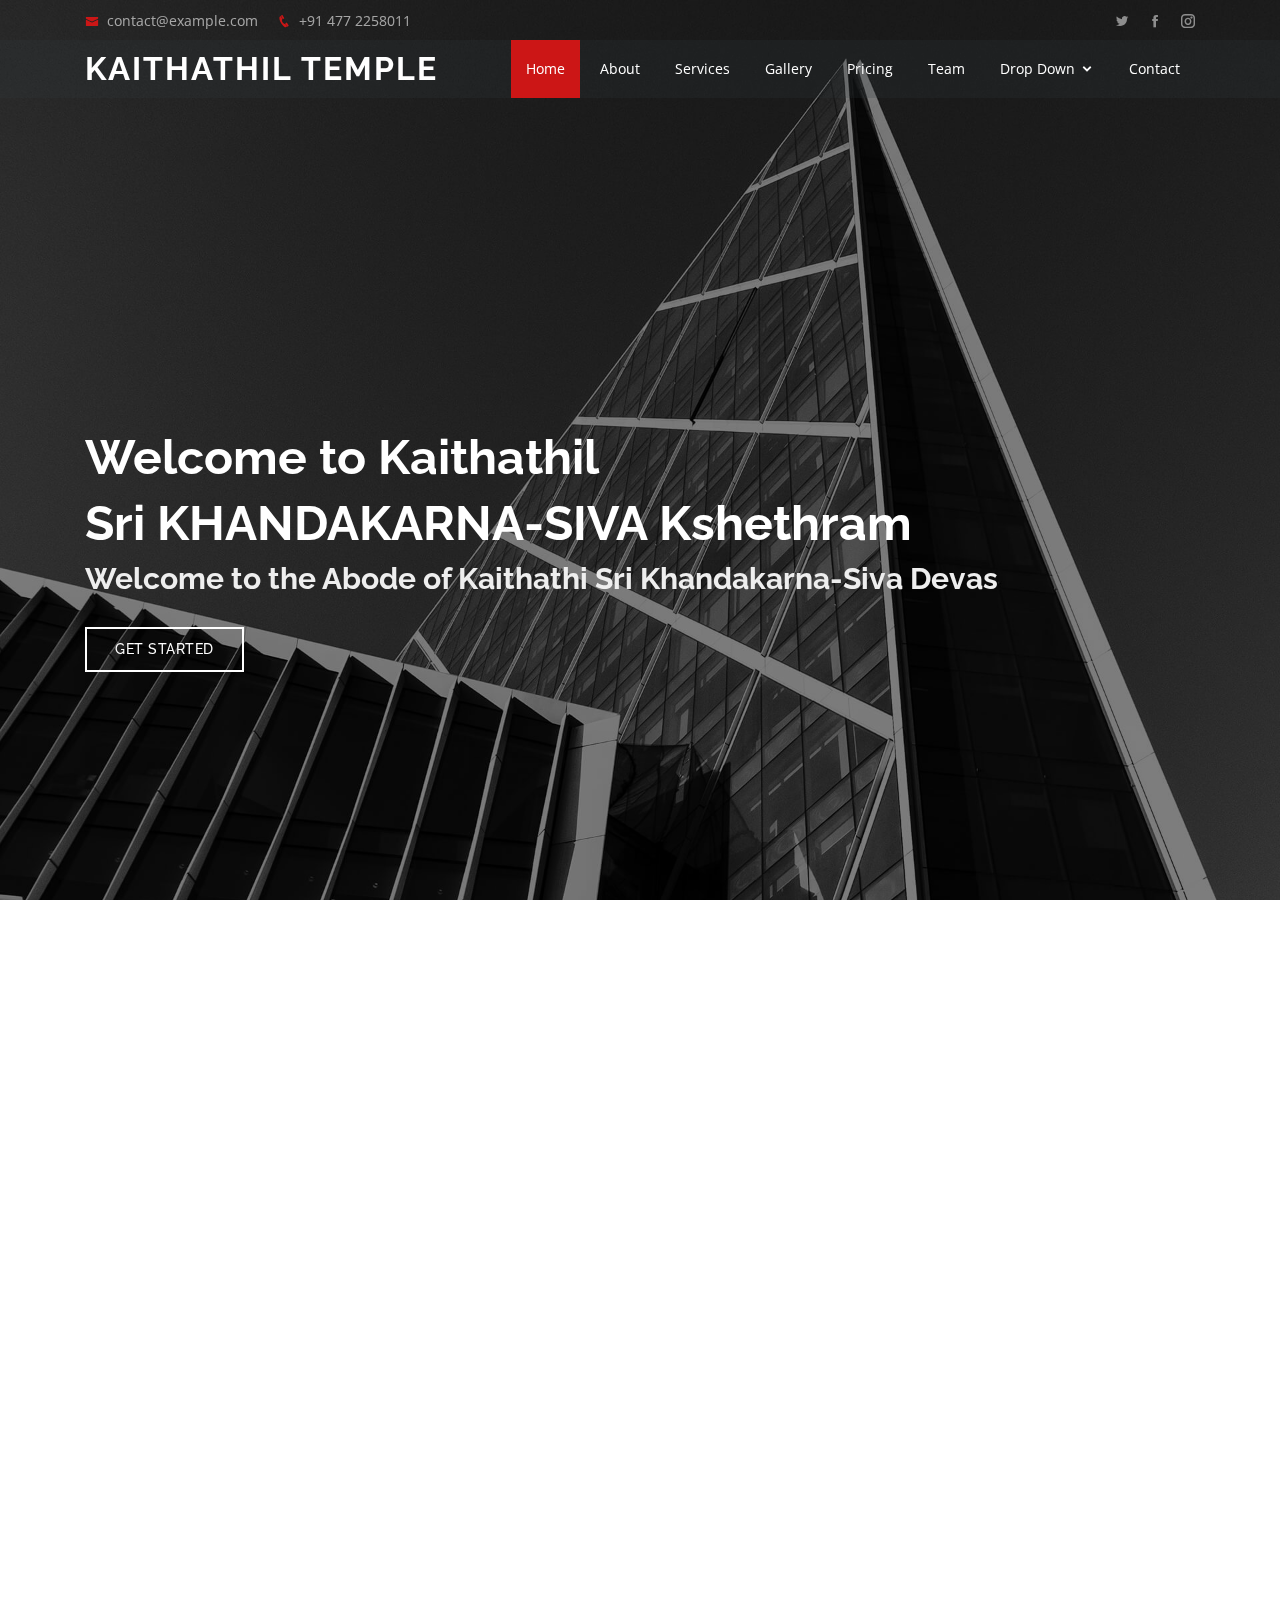
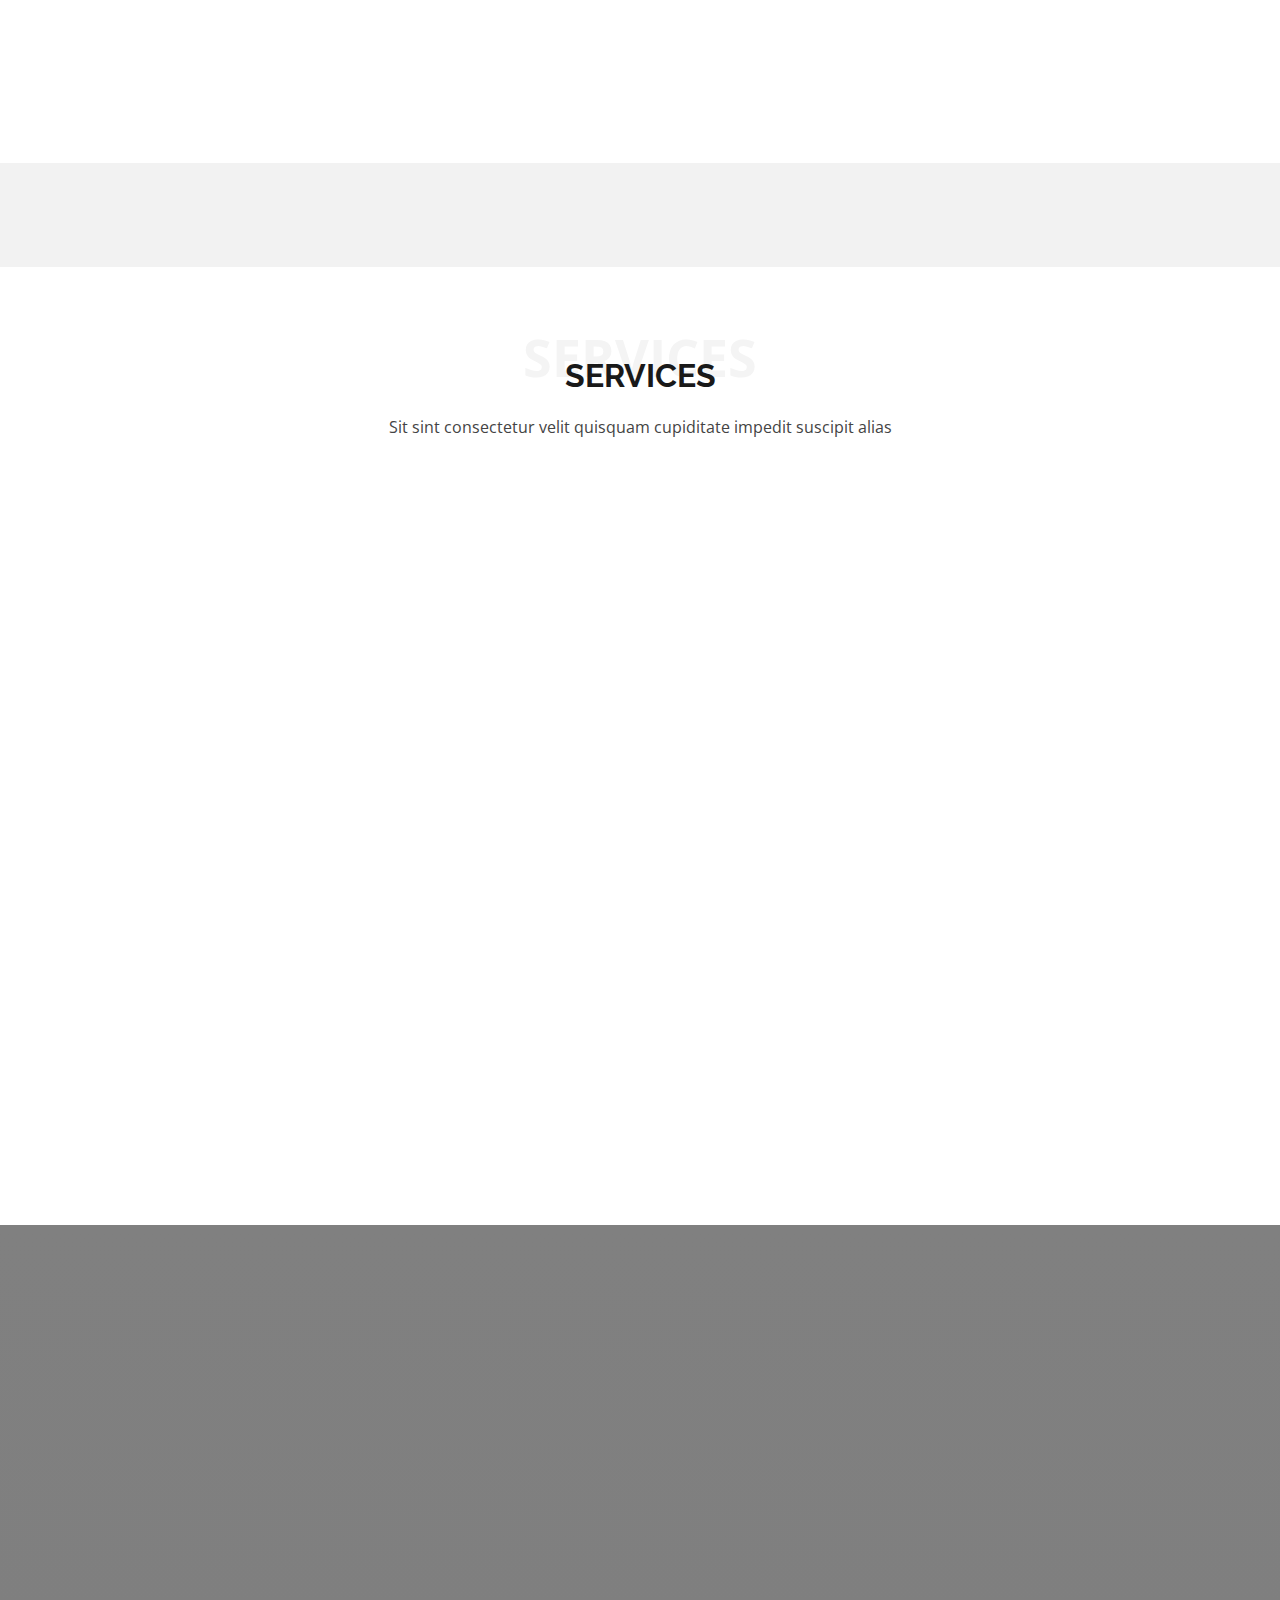
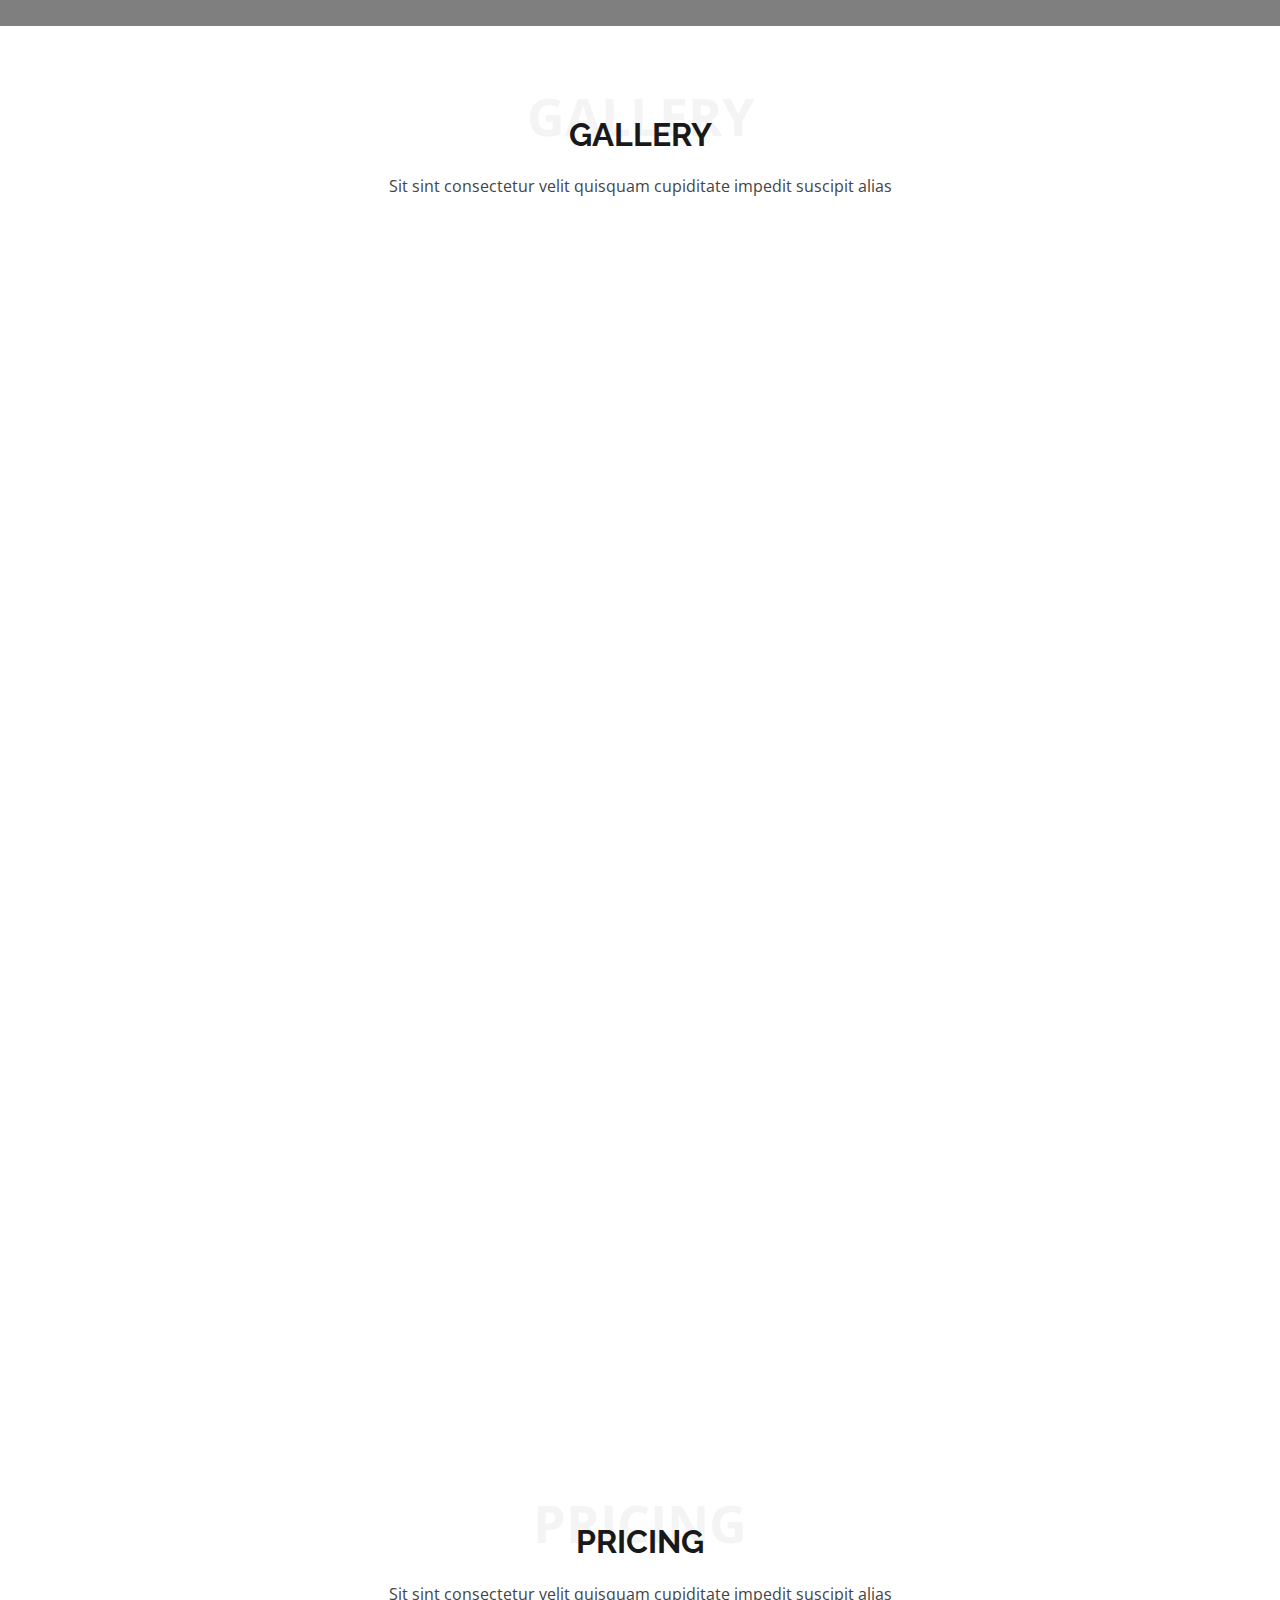
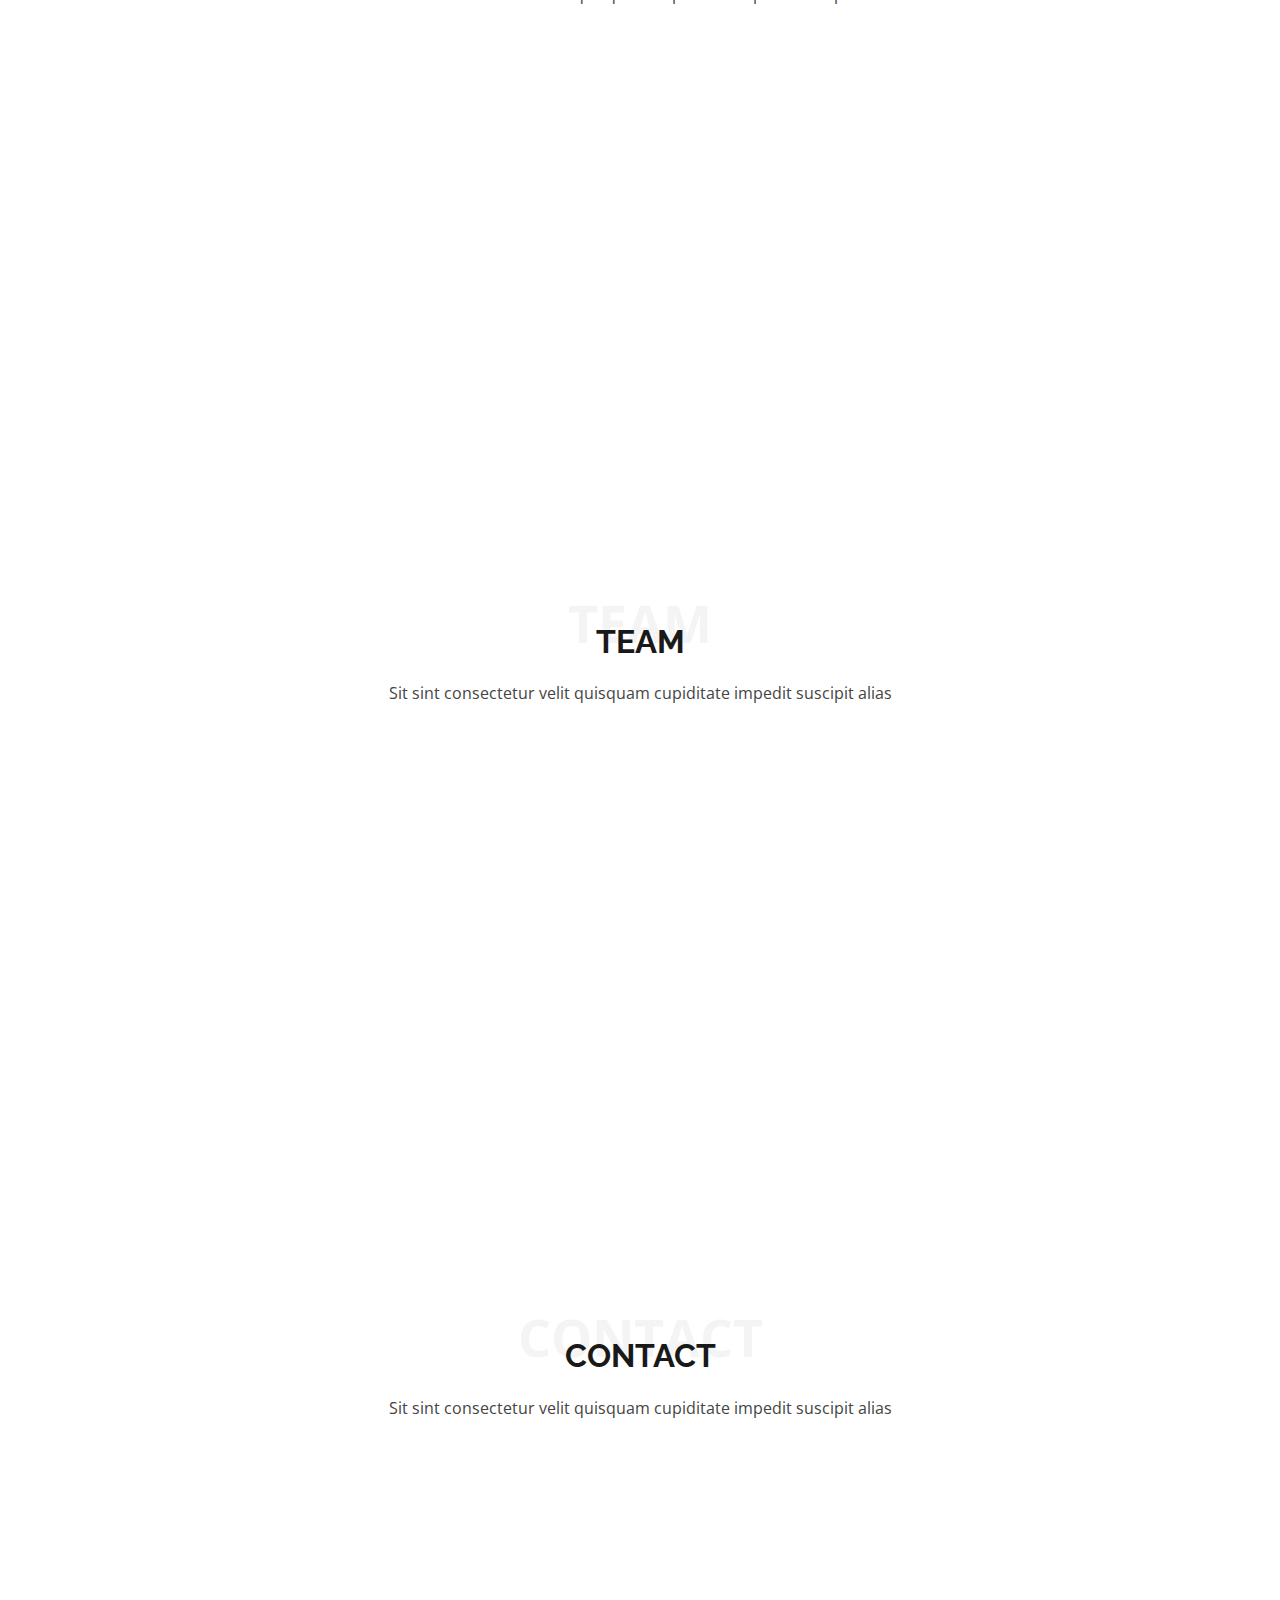
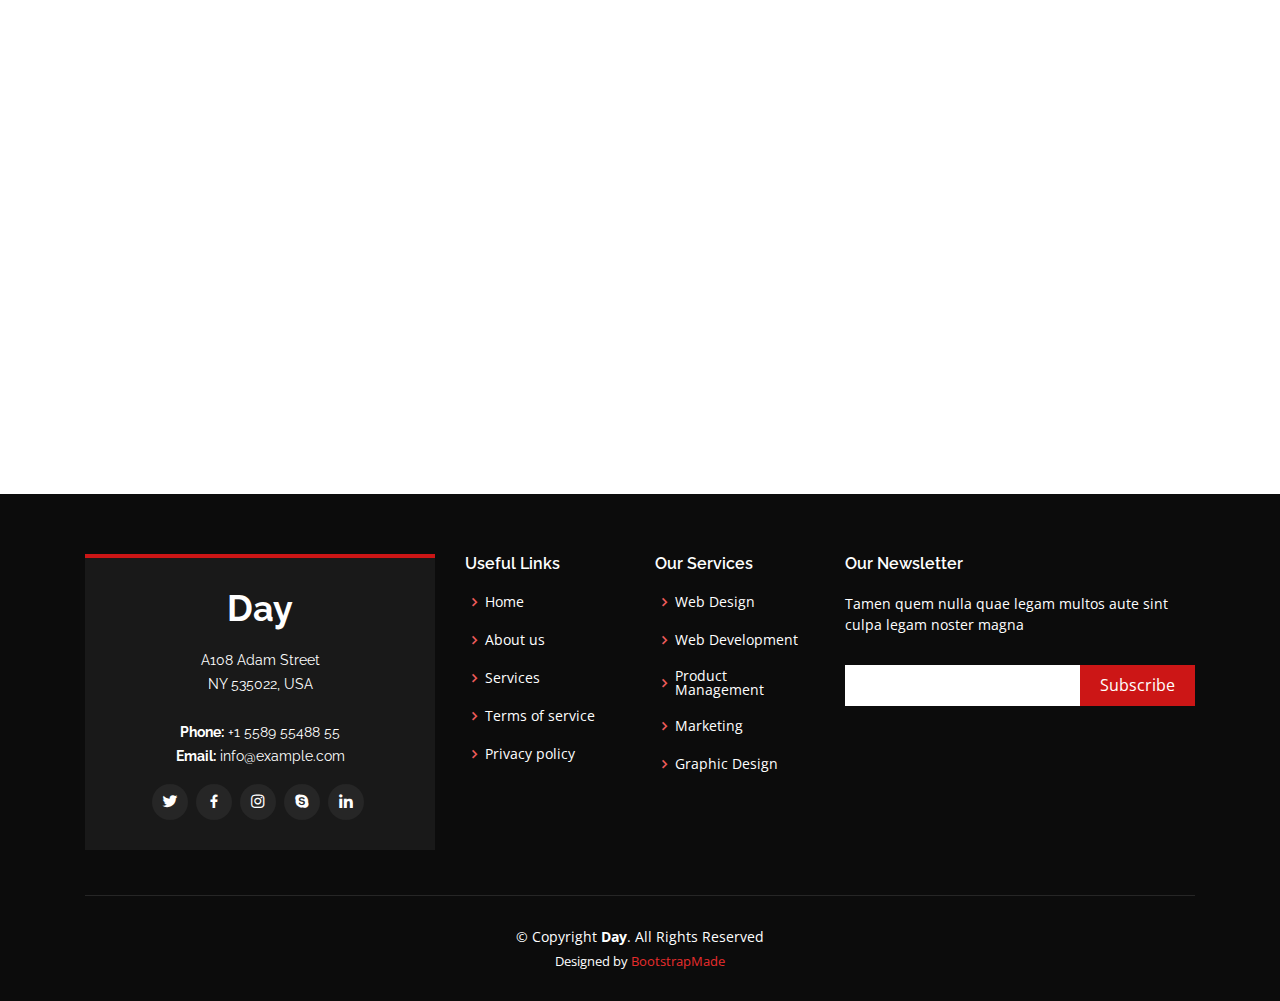
<file: index.html>
<!DOCTYPE html>
<html lang="en">

<head>
  <meta charset="utf-8">
  <meta content="width=device-width, initial-scale=1.0" name="viewport">

  <title>Welcome to the Abode of Kaithathi Sri Khandakarna-Siva Devas</title>
  <meta content="" name="descriptison">
  <meta content="" name="keywords">

  <!-- Favicons -->
  <link href="assets/img/favicon.png" rel="icon">
  <link href="assets/img/apple-touch-icon.png" rel="apple-touch-icon">

  <!-- Google Fonts -->
  <link href="https://fonts.googleapis.com/css?family=Open+Sans:300,300i,400,400i,600,600i,700,700i|Raleway:300,300i,400,400i,500,500i,600,600i,700,700i|Poppins:300,300i,400,400i,500,500i,600,600i,700,700i" rel="stylesheet">

  <!-- Vendor CSS Files -->
  <link href="assets/vendor/bootstrap/css/bootstrap.min.css" rel="stylesheet">
  <link href="assets/vendor/icofont/icofont.min.css" rel="stylesheet">
  <link href="assets/vendor/boxicons/css/boxicons.min.css" rel="stylesheet">
  <link href="assets/vendor/venobox/venobox.css" rel="stylesheet">
  <link href="assets/vendor/owl.carousel/assets/owl.carousel.min.css" rel="stylesheet">
  <link href="assets/vendor/aos/aos.css" rel="stylesheet">

  <!-- Template Main CSS File -->
  <link href="assets/css/style.css" rel="stylesheet">

  <!-- =======================================================
  * Template Name: Day - v2.0.0
  * Template URL: https://bootstrapmade.com/day-multipurpose-html-template-for-free/
  * Author: BootstrapMade.com
  * License: https://bootstrapmade.com/license/
  ======================================================== -->
</head>

<body>

  <!-- ======= Top Bar ======= -->
  <div id="topbar" class="d-none d-lg-flex align-items-center fixed-top ">
    <div class="container d-flex">
      <div class="contact-info mr-auto">
        <i class="icofont-envelope"></i> <a href="mailto:kaithathiltemple@gmail.com">contact@example.com</a>
        <i class="icofont-phone"></i> +91 477 2258011
      </div>
      <div class="social-links">
        <a href="#" class="twitter"><i class="icofont-twitter"></i></a>
        <a href="https://www.facebook.com/kaithathilkshethram/" class="facebook"><i class="icofont-facebook"></i></a>
        <a href="#" class="instagram"><i class="icofont-instagram"></i></a>
        
      </div>
    </div>
  </div>

  <!-- ======= Header ======= -->
  <header id="header" class="fixed-top ">
    <div class="container d-flex align-items-center">

      <h1 class="logo mr-auto"><a href="index.html">kaithathil temple</a></h1>
      <!-- Uncomment below if you prefer to use an image logo -->
      <!-- <a href="index.html" class="logo mr-auto"><img src="assets/img/logo.png" alt="" class="img-fluid"></a>-->

      <nav class="nav-menu d-none d-lg-block">
        <ul>
          <li class="active"><a href="index.html">Home</a></li>
          <li><a href="#about">About</a></li>
          <li><a href="#services">Services</a></li>
          <li><a href="#portfolio">Gallery</a></li>
          <li><a href="#pricing">Pricing</a></li>
          <li><a href="#team">Team</a></li>
          <li class="drop-down"><a href="">Drop Down</a>
            <ul>
              <li><a href="#">Drop Down 1</a></li>
              <li class="drop-down"><a href="#">Deep Drop Down</a>
                <ul>
                  <li><a href="#">Deep Drop Down 1</a></li>
                  <li><a href="#">Deep Drop Down 2</a></li>
                  <li><a href="#">Deep Drop Down 3</a></li>
                  <li><a href="#">Deep Drop Down 4</a></li>
                  <li><a href="#">Deep Drop Down 5</a></li>
                </ul>
              </li>
              <li><a href="#">Drop Down 2</a></li>
              <li><a href="#">Drop Down 3</a></li>
              <li><a href="#">Drop Down 4</a></li>
            </ul>
          </li>
          <li><a href="#contact">Contact</a></li>

        </ul>
      </nav><!-- .nav-menu -->

    </div>
  </header><!-- End Header -->

  <!-- ======= Hero Section ======= -->
  <section id="hero" class="d-flex align-items-center">
    <div class="container position-relative" data-aos="fade-up" data-aos-delay="500">
      <h1>Welcome to Kaithathil </h1>
      <h1>Sri KHANDAKARNA-SIVA Kshethram</h1>
      <h2>Welcome to the Abode of Kaithathi Sri Khandakarna-Siva Devas</h2>
      <a href="#about" class="btn-get-started scrollto">Get Started</a>
    </div>
  </section><!-- End Hero -->

  <main id="main">

    <!-- ======= About Section ======= -->
    <section id="about" class="about">
      <div class="container">

        <div class="row">
          <div class="col-lg-6 order-1 order-lg-2" data-aos="fade-left">
            <img src="assets/img/about.jpg" class="img-fluid" alt="">
          </div>
          <div class="col-lg-6 pt-4 pt-lg-0 order-2 order-lg-1 content" data-aos="fade-right">
            <h3>Voluptatem dignissimos provident quasi corporis voluptates sit assumenda.</h3>
            <p class="font-italic">
              Lorem ipsum dolor sit amet, consectetur adipiscing elit, sed do eiusmod tempor incididunt ut labore et dolore
              magna aliqua.
            </p>
            <ul>
              <li><i class="icofont-check-circled"></i> Ullamco laboris nisi ut aliquip ex ea commodo consequat.</li>
              <li><i class="icofont-check-circled"></i> Duis aute irure dolor in reprehenderit in voluptate velit.</li>
              <li><i class="icofont-check-circled"></i> Ullamco laboris nisi ut aliquip ex ea commodo consequat. Duis aute irure dolor in reprehenderit in voluptate trideta storacalaperda mastiro dolore eu fugiat nulla pariatur.</li>
            </ul>
            <p>
              Ullamco laboris nisi ut aliquip ex ea commodo consequat. Duis aute irure dolor in reprehenderit in voluptate
              velit esse cillum dolore eu fugiat nulla pariatur. Excepteur sint occaecat cupidatat non proident, sunt in
              culpa qui officia deserunt mollit anim id est laborum
            </p>
          </div>
        </div>

      </div>
    </section><!-- End About Section -->

    <!-- ======= Why Us Section ======= -->
    <section id="why-us" class="why-us">
      <div class="container">

        <div class="row">

          <div class="col-lg-4" data-aos="fade-up">
            <div class="box">
              <span>01</span>
              <h4>Lorem Ipsum</h4>
              <p>Ulamco laboris nisi ut aliquip ex ea commodo consequat. Et consectetur ducimus vero placeat</p>
            </div>
          </div>

          <div class="col-lg-4 mt-4 mt-lg-0" data-aos="fade-up" data-aos-delay="150">
            <div class="box">
              <span>02</span>
              <h4>Repellat Nihil</h4>
              <p>Dolorem est fugiat occaecati voluptate velit esse. Dicta veritatis dolor quod et vel dire leno para dest</p>
            </div>
          </div>

          <div class="col-lg-4 mt-4 mt-lg-0" data-aos="fade-up" data-aos-delay="300">
            <div class="box">
              <span>03</span>
              <h4> Ad ad velit qui</h4>
              <p>Molestiae officiis omnis illo asperiores. Aut doloribus vitae sunt debitis quo vel nam quis</p>
            </div>
          </div>

        </div>

      </div>
    </section><!-- End Why Us Section -->

    <!-- ======= Clients Section ======= -->
    <section id="clients" class="clients">
      <div class="container" data-aos="zoom-in">

        <div class="row d-flex align-items-center">

          <div class="col-lg-2 col-md-4 col-6">
            <img src="assets/img/clients/client-1.png" class="img-fluid" alt="">
          </div>

          <div class="col-lg-2 col-md-4 col-6">
            <img src="assets/img/clients/client-2.png" class="img-fluid" alt="">
          </div>

          <div class="col-lg-2 col-md-4 col-6">
            <img src="assets/img/clients/client-3.png" class="img-fluid" alt="">
          </div>

          <div class="col-lg-2 col-md-4 col-6">
            <img src="assets/img/clients/client-4.png" class="img-fluid" alt="">
          </div>

          <div class="col-lg-2 col-md-4 col-6">
            <img src="assets/img/clients/client-5.png" class="img-fluid" alt="">
          </div>

          <div class="col-lg-2 col-md-4 col-6">
            <img src="assets/img/clients/client-6.png" class="img-fluid" alt="">
          </div>

        </div>

      </div>
    </section><!-- End Clients Section -->

    <!-- ======= Services Section ======= -->
    <section id="services" class="services">
      <div class="container">

        <div class="section-title">
          <span>Services</span>
          <h2>Services</h2>
          <p>Sit sint consectetur velit quisquam cupiditate impedit suscipit alias</p>
        </div>

        <div class="row">
          <div class="col-lg-4 col-md-6 d-flex align-items-stretch" data-aos="fade-up">
            <div class="icon-box">
              <div class="icon"><i class="bx bxl-dribbble"></i></div>
              <h4><a href="">Lorem Ipsum</a></h4>
              <p>Voluptatum deleniti atque corrupti quos dolores et quas molestias excepturi</p>
            </div>
          </div>

          <div class="col-lg-4 col-md-6 d-flex align-items-stretch mt-4 mt-md-0" data-aos="fade-up" data-aos-delay="150">
            <div class="icon-box">
              <div class="icon"><i class="bx bx-file"></i></div>
              <h4><a href="">Sed ut perspiciatis</a></h4>
              <p>Duis aute irure dolor in reprehenderit in voluptate velit esse cillum dolore</p>
            </div>
          </div>

          <div class="col-lg-4 col-md-6 d-flex align-items-stretch mt-4 mt-lg-0" data-aos="fade-up" data-aos-delay="300">
            <div class="icon-box">
              <div class="icon"><i class="bx bx-tachometer"></i></div>
              <h4><a href="">Magni Dolores</a></h4>
              <p>Excepteur sint occaecat cupidatat non proident, sunt in culpa qui officia</p>
            </div>
          </div>

          <div class="col-lg-4 col-md-6 d-flex align-items-stretch mt-4" data-aos="fade-up" data-aos-delay="450">
            <div class="icon-box">
              <div class="icon"><i class="bx bx-world"></i></div>
              <h4><a href="">Nemo Enim</a></h4>
              <p>At vero eos et accusamus et iusto odio dignissimos ducimus qui blanditiis</p>
            </div>
          </div>

          <div class="col-lg-4 col-md-6 d-flex align-items-stretch mt-4" data-aos="fade-up" data-aos-delay="600">
            <div class="icon-box">
              <div class="icon"><i class="bx bx-slideshow"></i></div>
              <h4><a href="">Dele cardo</a></h4>
              <p>Quis consequatur saepe eligendi voluptatem consequatur dolor consequuntur</p>
            </div>
          </div>

          <div class="col-lg-4 col-md-6 d-flex align-items-stretch mt-4" data-aos="fade-up" data-aos-delay="750">
            <div class="icon-box">
              <div class="icon"><i class="bx bx-arch"></i></div>
              <h4><a href="">Divera don</a></h4>
              <p>Modi nostrum vel laborum. Porro fugit error sit minus sapiente sit aspernatur</p>
            </div>
          </div>

        </div>

      </div>
    </section><!-- End Services Section -->

    <!-- ======= Cta Section ======= -->
    <section id="cta" class="cta">
      <div class="container" data-aos="zoom-in">

        <div class="text-center">
          <h3>Call To Action</h3>
          <p> Duis aute irure dolor in reprehenderit in voluptate velit esse cillum dolore eu fugiat nulla pariatur. Excepteur sint occaecat cupidatat non proident, sunt in culpa qui officia deserunt mollit anim id est laborum.</p>
          <a class="cta-btn" href="#">Call To Action</a>
        </div>

      </div>
    </section><!-- End Cta Section -->

    <!-- ======= Portfolio Section ======= -->
    <section id="portfolio" class="portfolio">
      <div class="container">

        <div class="section-title">
          <span>Gallery</span>
          <h2>Gallery</h2>
          <p>Sit sint consectetur velit quisquam cupiditate impedit suscipit alias</p>
        </div>

        <div class="row" data-aos="fade-up">
          <div class="col-lg-12 d-flex justify-content-center">
            <ul id="portfolio-flters">
              <li data-filter="*" class="filter-active">All</li>
              <li data-filter=".filter-app">App</li>
              <li data-filter=".filter-card">Card</li>
              <li data-filter=".filter-web">Web</li>
            </ul>
          </div>
        </div>

        <div class="row portfolio-container" data-aos="fade-up" data-aos-delay="150">

          <div class="col-lg-4 col-md-6 portfolio-item filter-app">
            <img src="assets/img/portfolio/portfolio-1.jpg" class="img-fluid" alt="">
            <div class="portfolio-info">
              <h4>App 1</h4>
              <p>App</p>
              <a href="assets/img/portfolio/portfolio-1.jpg" data-gall="portfolioGallery" class="venobox preview-link" title="App 1"><i class="bx bx-plus"></i></a>
              <a href="portfolio-details.html" class="details-link" title="More Details"><i class="bx bx-link"></i></a>
            </div>
          </div>

          <div class="col-lg-4 col-md-6 portfolio-item filter-web">
            <img src="assets/img/portfolio/portfolio-2.jpg" class="img-fluid" alt="">
            <div class="portfolio-info">
              <h4>Web 3</h4>
              <p>Web</p>
              <a href="assets/img/portfolio/portfolio-2.jpg" data-gall="portfolioGallery" class="venobox preview-link" title="Web 3"><i class="bx bx-plus"></i></a>
              <a href="portfolio-details.html" class="details-link" title="More Details"><i class="bx bx-link"></i></a>
            </div>
          </div>

          <div class="col-lg-4 col-md-6 portfolio-item filter-app">
            <img src="assets/img/portfolio/portfolio-3.jpg" class="img-fluid" alt="">
            <div class="portfolio-info">
              <h4>App 2</h4>
              <p>App</p>
              <a href="assets/img/portfolio/portfolio-3.jpg" data-gall="portfolioGallery" class="venobox preview-link" title="App 2"><i class="bx bx-plus"></i></a>
              <a href="portfolio-details.html" class="details-link" title="More Details"><i class="bx bx-link"></i></a>
            </div>
          </div>

          <div class="col-lg-4 col-md-6 portfolio-item filter-card">
            <img src="assets/img/portfolio/portfolio-4.jpg" class="img-fluid" alt="">
            <div class="portfolio-info">
              <h4>Card 2</h4>
              <p>Card</p>
              <a href="assets/img/portfolio/portfolio-4.jpg" data-gall="portfolioGallery" class="venobox preview-link" title="Card 2"><i class="bx bx-plus"></i></a>
              <a href="portfolio-details.html" class="details-link" title="More Details"><i class="bx bx-link"></i></a>
            </div>
          </div>

          <div class="col-lg-4 col-md-6 portfolio-item filter-web">
            <img src="assets/img/portfolio/portfolio-5.jpg" class="img-fluid" alt="">
            <div class="portfolio-info">
              <h4>Web 2</h4>
              <p>Web</p>
              <a href="assets/img/portfolio/portfolio-5.jpg" data-gall="portfolioGallery" class="venobox preview-link" title="Web 2"><i class="bx bx-plus"></i></a>
              <a href="portfolio-details.html" class="details-link" title="More Details"><i class="bx bx-link"></i></a>
            </div>
          </div>

          <div class="col-lg-4 col-md-6 portfolio-item filter-app">
            <img src="assets/img/portfolio/portfolio-6.jpg" class="img-fluid" alt="">
            <div class="portfolio-info">
              <h4>App 3</h4>
              <p>App</p>
              <a href="assets/img/portfolio/portfolio-6.jpg" data-gall="portfolioGallery" class="venobox preview-link" title="App 3"><i class="bx bx-plus"></i></a>
              <a href="portfolio-details.html" class="details-link" title="More Details"><i class="bx bx-link"></i></a>
            </div>
          </div>

          <div class="col-lg-4 col-md-6 portfolio-item filter-card">
            <img src="assets/img/portfolio/portfolio-7.jpg" class="img-fluid" alt="">
            <div class="portfolio-info">
              <h4>Card 1</h4>
              <p>Card</p>
              <a href="assets/img/portfolio/portfolio-7.jpg" data-gall="portfolioGallery" class="venobox preview-link" title="Card 1"><i class="bx bx-plus"></i></a>
              <a href="portfolio-details.html" class="details-link" title="More Details"><i class="bx bx-link"></i></a>
            </div>
          </div>

          <div class="col-lg-4 col-md-6 portfolio-item filter-card">
            <img src="assets/img/portfolio/portfolio-8.jpg" class="img-fluid" alt="">
            <div class="portfolio-info">
              <h4>Card 3</h4>
              <p>Card</p>
              <a href="assets/img/portfolio/portfolio-8.jpg" data-gall="portfolioGallery" class="venobox preview-link" title="Card 3"><i class="bx bx-plus"></i></a>
              <a href="portfolio-details.html" class="details-link" title="More Details"><i class="bx bx-link"></i></a>
            </div>
          </div>

          <div class="col-lg-4 col-md-6 portfolio-item filter-web">
            <img src="assets/img/portfolio/portfolio-9.jpg" class="img-fluid" alt="">
            <div class="portfolio-info">
              <h4>Web 3</h4>
              <p>Web</p>
              <a href="assets/img/portfolio/portfolio-9.jpg" data-gall="portfolioGallery" class="venobox preview-link" title="Web 3"><i class="bx bx-plus"></i></a>
              <a href="portfolio-details.html" class="details-link" title="More Details"><i class="bx bx-link"></i></a>
            </div>
          </div>

        </div>

      </div>
    </section><!-- End Portfolio Section -->

    <!-- ======= Pricing Section ======= -->
    <section id="pricing" class="pricing">
      <div class="container">

        <div class="section-title">
          <span>Pricing</span>
          <h2>Pricing</h2>
          <p>Sit sint consectetur velit quisquam cupiditate impedit suscipit alias</p>
        </div>

        <div class="row">

          <div class="col-lg-4 col-md-6" data-aos="zoom-in" data-aos-delay="150">
            <div class="box">
              <h3>Free</h3>
              <h4><sup>$</sup>0<span> / month</span></h4>
              <ul>
                <li>Aida dere</li>
                <li>Nec feugiat nisl</li>
                <li>Nulla at volutpat dola</li>
                <li class="na">Pharetra massa</li>
                <li class="na">Massa ultricies mi</li>
              </ul>
              <div class="btn-wrap">
                <a href="#" class="btn-buy">Buy Now</a>
              </div>
            </div>
          </div>

          <div class="col-lg-4 col-md-6 mt-4 mt-md-0" data-aos="zoom-in">
            <div class="box featured">
              <h3>Business</h3>
              <h4><sup>$</sup>19<span> / month</span></h4>
              <ul>
                <li>Aida dere</li>
                <li>Nec feugiat nisl</li>
                <li>Nulla at volutpat dola</li>
                <li>Pharetra massa</li>
                <li class="na">Massa ultricies mi</li>
              </ul>
              <div class="btn-wrap">
                <a href="#" class="btn-buy">Buy Now</a>
              </div>
            </div>
          </div>

          <div class="col-lg-4 col-md-6 mt-4 mt-lg-0" data-aos="zoom-in" data-aos-delay="150">
            <div class="box">
              <h3>Developer</h3>
              <h4><sup>$</sup>29<span> / month</span></h4>
              <ul>
                <li>Aida dere</li>
                <li>Nec feugiat nisl</li>
                <li>Nulla at volutpat dola</li>
                <li>Pharetra massa</li>
                <li>Massa ultricies mi</li>
              </ul>
              <div class="btn-wrap">
                <a href="#" class="btn-buy">Buy Now</a>
              </div>
            </div>
          </div>

        </div>

      </div>
    </section><!-- End Pricing Section -->

    <!-- ======= Team Section ======= -->
    <section id="team" class="team">
      <div class="container">

        <div class="section-title">
          <span>Team</span>
          <h2>Team</h2>
          <p>Sit sint consectetur velit quisquam cupiditate impedit suscipit alias</p>
        </div>

        <div class="row">
          <div class="col-lg-4 col-md-6 d-flex align-items-stretch" data-aos="zoom-in">
            <div class="member">
              <img src="assets/img/team/team-1.jpg" alt="">
              <h4>Walter White</h4>
              <span>Chief Executive Officer</span>
              <p>
                Magni qui quod omnis unde et eos fuga et exercitationem. Odio veritatis perspiciatis quaerat qui aut aut aut
              </p>
              <div class="social">
                <a href=""><i class="icofont-twitter"></i></a>
                <a href=""><i class="icofont-facebook"></i></a>
                <a href=""><i class="icofont-instagram"></i></a>
                <a href=""><i class="icofont-linkedin"></i></a>
              </div>
            </div>
          </div>

          <div class="col-lg-4 col-md-6 d-flex align-items-stretch" data-aos="zoom-in">
            <div class="member">
              <img src="assets/img/team/team-2.jpg" alt="">
              <h4>Sarah Jhinson</h4>
              <span>Product Manager</span>
              <p>
                Repellat fugiat adipisci nemo illum nesciunt voluptas repellendus. In architecto rerum rerum temporibus
              </p>
              <div class="social">
                <a href=""><i class="icofont-twitter"></i></a>
                <a href=""><i class="icofont-facebook"></i></a>
                <a href=""><i class="icofont-instagram"></i></a>
                <a href=""><i class="icofont-linkedin"></i></a>
              </div>
            </div>
          </div>

          <div class="col-lg-4 col-md-6 d-flex align-items-stretch" data-aos="zoom-in">
            <div class="member">
              <img src="assets/img/team/team-3.jpg" alt="">
              <h4>William Anderson</h4>
              <span>CTO</span>
              <p>
                Voluptas necessitatibus occaecati quia. Earum totam consequuntur qui porro et laborum toro des clara
              </p>
              <div class="social">
                <a href=""><i class="icofont-twitter"></i></a>
                <a href=""><i class="icofont-facebook"></i></a>
                <a href=""><i class="icofont-instagram"></i></a>
                <a href=""><i class="icofont-linkedin"></i></a>
              </div>
            </div>
          </div>

        </div>

      </div>
    </section><!-- End Team Section -->

    <!-- ======= Contact Section ======= -->
    <section id="contact" class="contact">
      <div class="container">

        <div class="section-title">
          <span>Contact</span>
          <h2>Contact</h2>
          <p>Sit sint consectetur velit quisquam cupiditate impedit suscipit alias</p>
        </div>

        <div class="row" data-aos="fade-up">
          <div class="col-lg-6">
            <div class="info-box mb-4">
              <i class="bx bx-map"></i>
              <h3>Our Address</h3>
              <p>A108 Adam Street, New York, NY 535022</p>
            </div>
          </div>

          <div class="col-lg-3 col-md-6">
            <div class="info-box  mb-4">
              <i class="bx bx-envelope"></i>
              <h3>Email Us</h3>
              <p>contact@example.com</p>
            </div>
          </div>

          <div class="col-lg-3 col-md-6">
            <div class="info-box  mb-4">
              <i class="bx bx-phone-call"></i>
              <h3>Call Us</h3>
              <p>+1 5589 55488 55</p>
            </div>
          </div>

        </div>

        <div class="row" data-aos="fade-up">

          <div class="col-lg-6 ">
            <iframe class="mb-4 mb-lg-0" src="https://www.google.com/maps/embed?pb=!1m14!1m8!1m3!1d12097.433213460943!2d-74.0062269!3d40.7101282!3m2!1i1024!2i768!4f13.1!3m3!1m2!1s0x0%3A0xb89d1fe6bc499443!2sDowntown+Conference+Center!5e0!3m2!1smk!2sbg!4v1539943755621" frameborder="0" style="border:0; width: 100%; height: 384px;" allowfullscreen></iframe>
          </div>

          <div class="col-lg-6">
            <form action="forms/contact.php" method="post" role="form" class="php-email-form">
              <div class="form-row">
                <div class="col-md-6 form-group">
                  <input type="text" name="name" class="form-control" id="name" placeholder="Your Name" data-rule="minlen:4" data-msg="Please enter at least 4 chars" />
                  <div class="validate"></div>
                </div>
                <div class="col-md-6 form-group">
                  <input type="email" class="form-control" name="email" id="email" placeholder="Your Email" data-rule="email" data-msg="Please enter a valid email" />
                  <div class="validate"></div>
                </div>
              </div>
              <div class="form-group">
                <input type="text" class="form-control" name="subject" id="subject" placeholder="Subject" data-rule="minlen:4" data-msg="Please enter at least 8 chars of subject" />
                <div class="validate"></div>
              </div>
              <div class="form-group">
                <textarea class="form-control" name="message" rows="5" data-rule="required" data-msg="Please write something for us" placeholder="Message"></textarea>
                <div class="validate"></div>
              </div>
              <div class="mb-3">
                <div class="loading">Loading</div>
                <div class="error-message"></div>
                <div class="sent-message">Your message has been sent. Thank you!</div>
              </div>
              <div class="text-center"><button type="submit">Send Message</button></div>
            </form>
          </div>

        </div>

      </div>
    </section><!-- End Contact Section -->

  </main><!-- End #main -->

  <!-- ======= Footer ======= -->
  <footer id="footer">
    <div class="footer-top">
      <div class="container">
        <div class="row">

          <div class="col-lg-4 col-md-6">
            <div class="footer-info">
              <h3>Day</h3>
              <p>
                A108 Adam Street <br>
                NY 535022, USA<br><br>
                <strong>Phone:</strong> +1 5589 55488 55<br>
                <strong>Email:</strong> info@example.com<br>
              </p>
              <div class="social-links mt-3">
                <a href="#" class="twitter"><i class="bx bxl-twitter"></i></a>
                <a href="#" class="facebook"><i class="bx bxl-facebook"></i></a>
                <a href="#" class="instagram"><i class="bx bxl-instagram"></i></a>
                <a href="#" class="google-plus"><i class="bx bxl-skype"></i></a>
                <a href="#" class="linkedin"><i class="bx bxl-linkedin"></i></a>
              </div>
            </div>
          </div>

          <div class="col-lg-2 col-md-6 footer-links">
            <h4>Useful Links</h4>
            <ul>
              <li><i class="bx bx-chevron-right"></i> <a href="#">Home</a></li>
              <li><i class="bx bx-chevron-right"></i> <a href="#">About us</a></li>
              <li><i class="bx bx-chevron-right"></i> <a href="#">Services</a></li>
              <li><i class="bx bx-chevron-right"></i> <a href="#">Terms of service</a></li>
              <li><i class="bx bx-chevron-right"></i> <a href="#">Privacy policy</a></li>
            </ul>
          </div>

          <div class="col-lg-2 col-md-6 footer-links">
            <h4>Our Services</h4>
            <ul>
              <li><i class="bx bx-chevron-right"></i> <a href="#">Web Design</a></li>
              <li><i class="bx bx-chevron-right"></i> <a href="#">Web Development</a></li>
              <li><i class="bx bx-chevron-right"></i> <a href="#">Product Management</a></li>
              <li><i class="bx bx-chevron-right"></i> <a href="#">Marketing</a></li>
              <li><i class="bx bx-chevron-right"></i> <a href="#">Graphic Design</a></li>
            </ul>
          </div>

          <div class="col-lg-4 col-md-6 footer-newsletter">
            <h4>Our Newsletter</h4>
            <p>Tamen quem nulla quae legam multos aute sint culpa legam noster magna</p>
            <form action="" method="post">
              <input type="email" name="email"><input type="submit" value="Subscribe">
            </form>

          </div>

        </div>
      </div>
    </div>

    <div class="container">
      <div class="copyright">
        &copy; Copyright <strong><span>Day</span></strong>. All Rights Reserved
      </div>
      <div class="credits">
        <!-- All the links in the footer should remain intact. -->
        <!-- You can delete the links only if you purchased the pro version. -->
        <!-- Licensing information: https://bootstrapmade.com/license/ -->
        <!-- Purchase the pro version with working PHP/AJAX contact form: https://bootstrapmade.com/day-multipurpose-html-template-for-free/ -->
        Designed by <a href="https://bootstrapmade.com/">BootstrapMade</a>
      </div>
    </div>
  </footer><!-- End Footer -->

  <a href="#" class="back-to-top"><i class="icofont-simple-up"></i></a>
  <div id="preloader"></div>

  <!-- Vendor JS Files -->
  <script src="assets/vendor/jquery/jquery.min.js"></script>
  <script src="assets/vendor/bootstrap/js/bootstrap.bundle.min.js"></script>
  <script src="assets/vendor/jquery.easing/jquery.easing.min.js"></script>
  <script src="assets/vendor/php-email-form/validate.js"></script>
  <script src="assets/vendor/isotope-layout/isotope.pkgd.min.js"></script>
  <script src="assets/vendor/venobox/venobox.min.js"></script>
  <script src="assets/vendor/owl.carousel/owl.carousel.min.js"></script>
  <script src="assets/vendor/aos/aos.js"></script>

  <!-- Template Main JS File -->
  <script src="assets/js/main.js"></script>

</body>

</html>
</file>
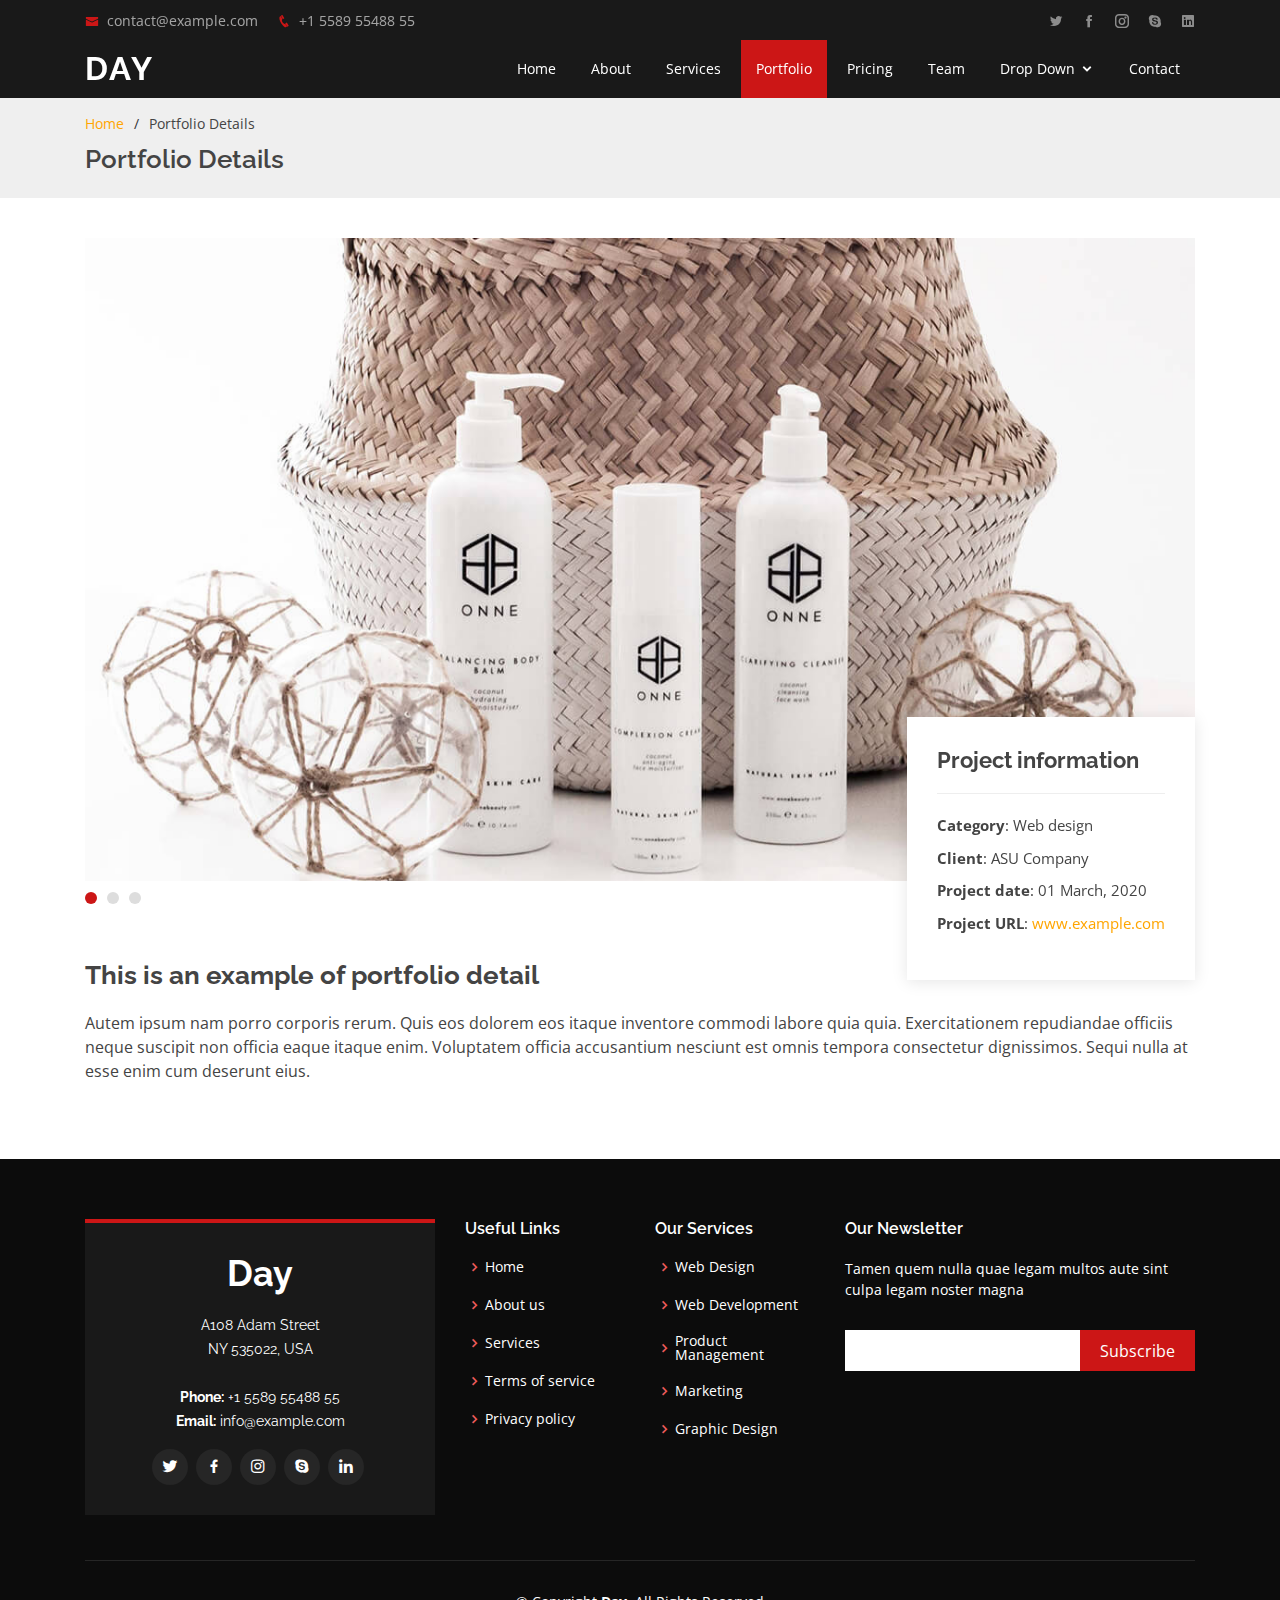
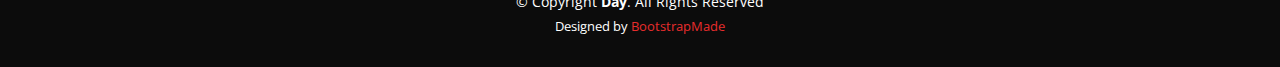
<file: portfolio-details.html>
<!DOCTYPE html>
<html lang="en">

<head>
  <meta charset="utf-8">
  <meta content="width=device-width, initial-scale=1.0" name="viewport">

  <title>Portfolio Details - Day Bootstrap Template</title>
  <meta content="" name="descriptison">
  <meta content="" name="keywords">

  <!-- Favicons -->
  <link href="assets/img/favicon.png" rel="icon">
  <link href="assets/img/apple-touch-icon.png" rel="apple-touch-icon">

  <!-- Google Fonts -->
  <link href="https://fonts.googleapis.com/css?family=Open+Sans:300,300i,400,400i,600,600i,700,700i|Raleway:300,300i,400,400i,500,500i,600,600i,700,700i|Poppins:300,300i,400,400i,500,500i,600,600i,700,700i" rel="stylesheet">

  <!-- Vendor CSS Files -->
  <link href="assets/vendor/bootstrap/css/bootstrap.min.css" rel="stylesheet">
  <link href="assets/vendor/icofont/icofont.min.css" rel="stylesheet">
  <link href="assets/vendor/boxicons/css/boxicons.min.css" rel="stylesheet">
  <link href="assets/vendor/venobox/venobox.css" rel="stylesheet">
  <link href="assets/vendor/owl.carousel/assets/owl.carousel.min.css" rel="stylesheet">
  <link href="assets/vendor/aos/aos.css" rel="stylesheet">

  <!-- Template Main CSS File -->
  <link href="assets/css/style.css" rel="stylesheet">

  <!-- =======================================================
  * Template Name: Day - v2.0.0
  * Template URL: https://bootstrapmade.com/day-multipurpose-html-template-for-free/
  * Author: BootstrapMade.com
  * License: https://bootstrapmade.com/license/
  ======================================================== -->
</head>

<body>

  <!-- ======= Top Bar ======= -->
  <div id="topbar" class="d-none d-lg-flex align-items-center fixed-top header-inner-pages">
    <div class="container d-flex">
      <div class="contact-info mr-auto">
        <i class="icofont-envelope"></i> <a href="mailto:contact@example.com">contact@example.com</a>
        <i class="icofont-phone"></i> +1 5589 55488 55
      </div>
      <div class="social-links">
        <a href="#" class="twitter"><i class="icofont-twitter"></i></a>
        <a href="#" class="facebook"><i class="icofont-facebook"></i></a>
        <a href="#" class="instagram"><i class="icofont-instagram"></i></a>
        <a href="#" class="skype"><i class="icofont-skype"></i></a>
        <a href="#" class="linkedin"><i class="icofont-linkedin"></i></i></a>
      </div>
    </div>
  </div>

  <!-- ======= Header ======= -->
  <header id="header" class="fixed-top header-inner-pages">
    <div class="container d-flex align-items-center">

      <h1 class="logo mr-auto"><a href="index.html">Day</a></h1>
      <!-- Uncomment below if you prefer to use an image logo -->
      <!-- <a href="index.html" class="logo mr-auto"><img src="assets/img/logo.png" alt="" class="img-fluid"></a>-->

      <nav class="nav-menu d-none d-lg-block">
        <ul>
          <li><a href="index.html">Home</a></li>
          <li><a href="#about">About</a></li>
          <li><a href="#services">Services</a></li>
          <li class="active"><a href="#portfolio">Portfolio</a></li>
          <li><a href="#pricing">Pricing</a></li>
          <li><a href="#team">Team</a></li>
          <li class="drop-down"><a href="">Drop Down</a>
            <ul>
              <li><a href="#">Drop Down 1</a></li>
              <li class="drop-down"><a href="#">Deep Drop Down</a>
                <ul>
                  <li><a href="#">Deep Drop Down 1</a></li>
                  <li><a href="#">Deep Drop Down 2</a></li>
                  <li><a href="#">Deep Drop Down 3</a></li>
                  <li><a href="#">Deep Drop Down 4</a></li>
                  <li><a href="#">Deep Drop Down 5</a></li>
                </ul>
              </li>
              <li><a href="#">Drop Down 2</a></li>
              <li><a href="#">Drop Down 3</a></li>
              <li><a href="#">Drop Down 4</a></li>
            </ul>
          </li>
          <li><a href="#contact">Contact</a></li>

        </ul>
      </nav><!-- .nav-menu -->

    </div>
  </header><!-- End Header -->

  <main id="main">

    <!-- ======= Breadcrumbs ======= -->
    <section id="breadcrumbs" class="breadcrumbs">
      <div class="container">

        <ol>
          <li><a href="index.html">Home</a></li>
          <li>Portfolio Details</li>
        </ol>
        <h2>Portfolio Details</h2>

      </div>
    </section><!-- End Breadcrumbs -->

    <!-- ======= Portfolio Details Section ======= -->
    <section id="portfolio-details" class="portfolio-details">
      <div class="container">

        <div class="portfolio-details-container">

          <div class="owl-carousel portfolio-details-carousel">
            <img src="assets/img/portfolio/portfolio-details-1.jpg" class="img-fluid" alt="">
            <img src="assets/img/portfolio/portfolio-details-2.jpg" class="img-fluid" alt="">
            <img src="assets/img/portfolio/portfolio-details-3.jpg" class="img-fluid" alt="">
          </div>

          <div class="portfolio-info">
            <h3>Project information</h3>
            <ul>
              <li><strong>Category</strong>: Web design</li>
              <li><strong>Client</strong>: ASU Company</li>
              <li><strong>Project date</strong>: 01 March, 2020</li>
              <li><strong>Project URL</strong>: <a href="#">www.example.com</a></li>
            </ul>
          </div>

        </div>

        <div class="portfolio-description">
          <h2>This is an example of portfolio detail</h2>
          <p>
            Autem ipsum nam porro corporis rerum. Quis eos dolorem eos itaque inventore commodi labore quia quia. Exercitationem repudiandae officiis neque suscipit non officia eaque itaque enim. Voluptatem officia accusantium nesciunt est omnis tempora consectetur dignissimos. Sequi nulla at esse enim cum deserunt eius.
          </p>
        </div>

      </div>
    </section><!-- End Portfolio Details Section -->

  </main><!-- End #main -->

  <!-- ======= Footer ======= -->
  <footer id="footer">
    <div class="footer-top">
      <div class="container">
        <div class="row">

          <div class="col-lg-4 col-md-6">
            <div class="footer-info">
              <h3>Day</h3>
              <p>
                A108 Adam Street <br>
                NY 535022, USA<br><br>
                <strong>Phone:</strong> +1 5589 55488 55<br>
                <strong>Email:</strong> info@example.com<br>
              </p>
              <div class="social-links mt-3">
                <a href="#" class="twitter"><i class="bx bxl-twitter"></i></a>
                <a href="#" class="facebook"><i class="bx bxl-facebook"></i></a>
                <a href="#" class="instagram"><i class="bx bxl-instagram"></i></a>
                <a href="#" class="google-plus"><i class="bx bxl-skype"></i></a>
                <a href="#" class="linkedin"><i class="bx bxl-linkedin"></i></a>
              </div>
            </div>
          </div>

          <div class="col-lg-2 col-md-6 footer-links">
            <h4>Useful Links</h4>
            <ul>
              <li><i class="bx bx-chevron-right"></i> <a href="#">Home</a></li>
              <li><i class="bx bx-chevron-right"></i> <a href="#">About us</a></li>
              <li><i class="bx bx-chevron-right"></i> <a href="#">Services</a></li>
              <li><i class="bx bx-chevron-right"></i> <a href="#">Terms of service</a></li>
              <li><i class="bx bx-chevron-right"></i> <a href="#">Privacy policy</a></li>
            </ul>
          </div>

          <div class="col-lg-2 col-md-6 footer-links">
            <h4>Our Services</h4>
            <ul>
              <li><i class="bx bx-chevron-right"></i> <a href="#">Web Design</a></li>
              <li><i class="bx bx-chevron-right"></i> <a href="#">Web Development</a></li>
              <li><i class="bx bx-chevron-right"></i> <a href="#">Product Management</a></li>
              <li><i class="bx bx-chevron-right"></i> <a href="#">Marketing</a></li>
              <li><i class="bx bx-chevron-right"></i> <a href="#">Graphic Design</a></li>
            </ul>
          </div>

          <div class="col-lg-4 col-md-6 footer-newsletter">
            <h4>Our Newsletter</h4>
            <p>Tamen quem nulla quae legam multos aute sint culpa legam noster magna</p>
            <form action="" method="post">
              <input type="email" name="email"><input type="submit" value="Subscribe">
            </form>

          </div>

        </div>
      </div>
    </div>

    <div class="container">
      <div class="copyright">
        &copy; Copyright <strong><span>Day</span></strong>. All Rights Reserved
      </div>
      <div class="credits">
        <!-- All the links in the footer should remain intact. -->
        <!-- You can delete the links only if you purchased the pro version. -->
        <!-- Licensing information: https://bootstrapmade.com/license/ -->
        <!-- Purchase the pro version with working PHP/AJAX contact form: https://bootstrapmade.com/day-multipurpose-html-template-for-free/ -->
        Designed by <a href="https://bootstrapmade.com/">BootstrapMade</a>
      </div>
    </div>
  </footer><!-- End Footer -->

  <a href="#" class="back-to-top"><i class="icofont-simple-up"></i></a>
  <div id="preloader"></div>

  <!-- Vendor JS Files -->
  <script src="assets/vendor/jquery/jquery.min.js"></script>
  <script src="assets/vendor/bootstrap/js/bootstrap.bundle.min.js"></script>
  <script src="assets/vendor/jquery.easing/jquery.easing.min.js"></script>
  <script src="assets/vendor/php-email-form/validate.js"></script>
  <script src="assets/vendor/isotope-layout/isotope.pkgd.min.js"></script>
  <script src="assets/vendor/venobox/venobox.min.js"></script>
  <script src="assets/vendor/owl.carousel/owl.carousel.min.js"></script>
  <script src="assets/vendor/aos/aos.js"></script>

  <!-- Template Main JS File -->
  <script src="assets/js/main.js"></script>

</body>

</html>
</file>
<file: assets/vendor/venobox/venobox.css>
/* ------ venobox.css --------*/
.vbox-overlay *, .vbox-overlay *:before, .vbox-overlay *:after{
    -webkit-backface-visibility: hidden;
    -webkit-box-sizing:border-box;
    -moz-box-sizing:border-box;
    box-sizing:border-box;
}
.vbox-overlay * { 
    -webkit-backface-visibility: visible;
    backface-visibility: visible;
}
.vbox-overlay{
    display: -webkit-flex;
    display: flex;
    -webkit-flex-direction: column;
    flex-direction: column;
    -webkit-justify-content: center;
    justify-content: center;
    -webkit-align-items: center;
    align-items: center;
    position: fixed;
    left: 0;
    top: 0;
    bottom: 0;
    right: 0;
    z-index: 999999;
}

/* ----- navigation ----- */
.vbox-title{
    width: 100%;
    height: 40px;
    float: left;
    text-align: center;
    line-height: 28px;
    font-size: 12px;
    padding: 6px 50px;
    overflow: hidden;
    position: fixed;
    display: none;
    left: 0;
    z-index: 89;
}
.vbox-close{
    cursor: pointer;
    position: fixed;
    top: -1px;
    right: 0;
    width: 50px;
    height: 40px;
    padding: 6px;
    display: block;
    background-position:10px center;
    overflow: hidden;
    font-size: 24px;
    line-height: 1;
    text-align: center;
    z-index: 99;
}
.vbox-left{
    cursor: pointer;
    position: fixed;
    left: 0;
    height: 40px;
    overflow: hidden;
    line-height: 28px;
    font-size: 12px;
    z-index: 99;
    display: flex;
    align-items:center;
}
.vbox-num{
    display: inline-block;
    margin: 6px 0 6px 15px;
}
/* ----- Social share ----- */
.vbox-share{
    line-height: 28px;
    font-size: 12px;
    overflow: hidden;
    position: fixed;
    left: 0;
    z-index: 98;
    display: flex;
    align-items:center;
    justify-content: center;
    width: 100%;
    text-align: center;
}
.vbox-share svg{
    max-height: 28px;
    width: 28px;
    z-index: 10;
    margin-left: 12px;
    margin-top: 6px;
    margin-bottom: 6px;
    vertical-align: middle;
}


/* ----- navigation ARROWS ----- */
.vbox-next, .vbox-prev{
    position: fixed;
    top: 50%;
    margin-top: -15px;
    overflow: hidden;
    cursor: pointer;
    display: block;
    width: 45px;
    height: 45px;
    z-index: 99;
}
.vbox-next span, .vbox-prev span{
    position: relative;
    width: 20px;
    height: 20px;
    border: 2px solid transparent;
    border-top-color: #B6B6B6;
    border-right-color: #B6B6B6;
    text-indent: -100px;
    position: absolute;
    top: 8px;
    display: block;
}
.vbox-prev{
    left: 15px;
}
.vbox-next{
    right: 15px;
}
.vbox-prev span{
    left: 10px;
    -ms-transform: rotate(-135deg);
    -webkit-transform: rotate(-135deg);
    transform: rotate(-135deg);
}
.vbox-next span{
    -ms-transform: rotate(45deg);
    -webkit-transform: rotate(45deg);
    transform: rotate(45deg);
    right: 10px;
}
/* ------- inline window ------ */
.vbox-inline{
    width: 420px;
    height: 315px;
    height: 70vh;
    padding: 10px;
    background: #fff;
    margin: 0 auto;
    overflow: auto;
    text-align: left;
}
/* ------- Video & iFrames window ------ */
.venoframe{
    max-width: 100%;
    width: 100%;
    border: none;
    width: 100%;
    height: 260px;
    height: 70vh;
}
.venoframe.vbvid{
    height: 260px;
}
@media (min-width: 768px) {
    .venoframe, .vbox-inline{
        width: 90%;
        height: 360px;
        height: 70vh;
    }
    .venoframe.vbvid{
        width: 640px;
        height: 360px;
    }
}
@media (min-width: 992px) {
    .venoframe, .vbox-inline{
        max-width: 1200px;
        width: 80%;
        height: 540px;
        height: 70vh;
    }
    .venoframe.vbvid{
        width: 960px;
        height: 540px;
    }
}
/* 
Please do NOT edit this part! 
or at least read this note: http://i.imgur.com/7C0ws9e.gif
*/
.vbox-open{
    overflow: hidden;
}
.vbox-container{
    position: absolute;
    left: 0;
    right: 0;
    top: 0;
    bottom: 0;
    overflow-x: hidden;
    overflow-y: scroll;
    overflow-scrolling: touch;
    -webkit-overflow-scrolling: touch;
    z-index: 20;
    max-height: 100%;

}

.vbox-content{
    text-align: center;
    float: left;
    width: 100%;
    position: relative;
    overflow: hidden;
    padding: 20px 4%;
}
.vbox-container img{
    max-width: 100%;
    height: auto;
}
.vbox-figlio{
    box-shadow: 0 0 12px rgba(0,0,0,0.19), 0 6px 6px rgba(0,0,0,0.23);
    max-width: 100%;
    text-align: initial;
}
img.vbox-figlio{
    -webkit-user-select: none;
-khtml-user-select: none;
-moz-user-select: none;
-o-user-select: none;
user-select: none;
}
.vbox-content.swipe-left{
    margin-left: -200px !important;
}
.vbox-content.swipe-right{
    margin-left: 200px !important;
}
.vbox-animated{
    webkit-transition: margin 300ms ease-out;
    transition: margin 300ms ease-out;
}

/* ---------- preloader ----------
 * SPINKIT 
 * http://tobiasahlin.com/spinkit/
-------------------------------- */
.sk-double-bounce,.sk-rotating-plane{width:40px;height:40px;margin:40px auto}.sk-rotating-plane{background-color:#333;-webkit-animation:sk-rotatePlane 1.2s infinite ease-in-out;animation:sk-rotatePlane 1.2s infinite ease-in-out}@-webkit-keyframes sk-rotatePlane{0%{-webkit-transform:perspective(120px) rotateX(0) rotateY(0);transform:perspective(120px) rotateX(0) rotateY(0)}50%{-webkit-transform:perspective(120px) rotateX(-180.1deg) rotateY(0);transform:perspective(120px) rotateX(-180.1deg) rotateY(0)}100%{-webkit-transform:perspective(120px) rotateX(-180deg) rotateY(-179.9deg);transform:perspective(120px) rotateX(-180deg) rotateY(-179.9deg)}}@keyframes sk-rotatePlane{0%{-webkit-transform:perspective(120px) rotateX(0) rotateY(0);transform:perspective(120px) rotateX(0) rotateY(0)}50%{-webkit-transform:perspective(120px) rotateX(-180.1deg) rotateY(0);transform:perspective(120px) rotateX(-180.1deg) rotateY(0)}100%{-webkit-transform:perspective(120px) rotateX(-180deg) rotateY(-179.9deg);transform:perspective(120px) rotateX(-180deg) rotateY(-179.9deg)}}.sk-double-bounce{position:relative}.sk-double-bounce .sk-child{width:100%;height:100%;border-radius:50%;background-color:#333;opacity:.6;position:absolute;top:0;left:0;-webkit-animation:sk-doubleBounce 2s infinite ease-in-out;animation:sk-doubleBounce 2s infinite ease-in-out}.sk-chasing-dots .sk-child,.sk-spinner-pulse,.sk-three-bounce .sk-child{background-color:#333;border-radius:100%}.sk-double-bounce .sk-double-bounce2{-webkit-animation-delay:-1s;animation-delay:-1s}@-webkit-keyframes sk-doubleBounce{0%,100%{-webkit-transform:scale(0);transform:scale(0)}50%{-webkit-transform:scale(1);transform:scale(1)}}@keyframes sk-doubleBounce{0%,100%{-webkit-transform:scale(0);transform:scale(0)}50%{-webkit-transform:scale(1);transform:scale(1)}}.sk-wave{margin:40px auto;width:50px;height:40px;text-align:center;font-size:10px}.sk-wave .sk-rect{background-color:#333;height:100%;width:6px;display:inline-block;-webkit-animation:sk-waveStretchDelay 1.2s infinite ease-in-out;animation:sk-waveStretchDelay 1.2s infinite ease-in-out}.sk-wave .sk-rect1{-webkit-animation-delay:-1.2s;animation-delay:-1.2s}.sk-wave .sk-rect2{-webkit-animation-delay:-1.1s;animation-delay:-1.1s}.sk-wave .sk-rect3{-webkit-animation-delay:-1s;animation-delay:-1s}.sk-wave .sk-rect4{-webkit-animation-delay:-.9s;animation-delay:-.9s}.sk-wave .sk-rect5{-webkit-animation-delay:-.8s;animation-delay:-.8s}@-webkit-keyframes sk-waveStretchDelay{0%,100%,40%{-webkit-transform:scaleY(.4);transform:scaleY(.4)}20%{-webkit-transform:scaleY(1);transform:scaleY(1)}}@keyframes sk-waveStretchDelay{0%,100%,40%{-webkit-transform:scaleY(.4);transform:scaleY(.4)}20%{-webkit-transform:scaleY(1);transform:scaleY(1)}}.sk-wandering-cubes{margin:40px auto;width:40px;height:40px;position:relative}.sk-wandering-cubes .sk-cube{background-color:#333;width:10px;height:10px;position:absolute;top:0;left:0;-webkit-animation:sk-wanderingCube 1.8s ease-in-out -1.8s infinite both;animation:sk-wanderingCube 1.8s ease-in-out -1.8s infinite both}.sk-chasing-dots,.sk-spinner-pulse{width:40px;height:40px;margin:40px auto}.sk-wandering-cubes .sk-cube2{-webkit-animation-delay:-.9s;animation-delay:-.9s}@-webkit-keyframes sk-wanderingCube{0%{-webkit-transform:rotate(0);transform:rotate(0)}25%{-webkit-transform:translateX(30px) rotate(-90deg) scale(.5);transform:translateX(30px) rotate(-90deg) scale(.5)}50%{-webkit-transform:translateX(30px) translateY(30px) rotate(-179deg);transform:translateX(30px) translateY(30px) rotate(-179deg)}50.1%{-webkit-transform:translateX(30px) translateY(30px) rotate(-180deg);transform:translateX(30px) translateY(30px) rotate(-180deg)}75%{-webkit-transform:translateX(0) translateY(30px) rotate(-270deg) scale(.5);transform:translateX(0) translateY(30px) rotate(-270deg) scale(.5)}100%{-webkit-transform:rotate(-360deg);transform:rotate(-360deg)}}@keyframes sk-wanderingCube{0%{-webkit-transform:rotate(0);transform:rotate(0)}25%{-webkit-transform:translateX(30px) rotate(-90deg) scale(.5);transform:translateX(30px) rotate(-90deg) scale(.5)}50%{-webkit-transform:translateX(30px) translateY(30px) rotate(-179deg);transform:translateX(30px) translateY(30px) rotate(-179deg)}50.1%{-webkit-transform:translateX(30px) translateY(30px) rotate(-180deg);transform:translateX(30px) translateY(30px) rotate(-180deg)}75%{-webkit-transform:translateX(0) translateY(30px) rotate(-270deg) scale(.5);transform:translateX(0) translateY(30px) rotate(-270deg) scale(.5)}100%{-webkit-transform:rotate(-360deg);transform:rotate(-360deg)}}.sk-spinner-pulse{-webkit-animation:sk-pulseScaleOut 1s infinite ease-in-out;animation:sk-pulseScaleOut 1s infinite ease-in-out}@-webkit-keyframes sk-pulseScaleOut{0%{-webkit-transform:scale(0);transform:scale(0)}100%{-webkit-transform:scale(1);transform:scale(1);opacity:0}}@keyframes sk-pulseScaleOut{0%{-webkit-transform:scale(0);transform:scale(0)}100%{-webkit-transform:scale(1);transform:scale(1);opacity:0}}.sk-chasing-dots{position:relative;text-align:center;-webkit-animation:sk-chasingDotsRotate 2s infinite linear;animation:sk-chasingDotsRotate 2s infinite linear}.sk-chasing-dots .sk-child{width:60%;height:60%;display:inline-block;position:absolute;top:0;-webkit-animation:sk-chasingDotsBounce 2s infinite ease-in-out;animation:sk-chasingDotsBounce 2s infinite ease-in-out}.sk-chasing-dots .sk-dot2{top:auto;bottom:0;-webkit-animation-delay:-1s;animation-delay:-1s}@-webkit-keyframes sk-chasingDotsRotate{100%{-webkit-transform:rotate(360deg);transform:rotate(360deg)}}@keyframes sk-chasingDotsRotate{100%{-webkit-transform:rotate(360deg);transform:rotate(360deg)}}@-webkit-keyframes sk-chasingDotsBounce{0%,100%{-webkit-transform:scale(0);transform:scale(0)}50%{-webkit-transform:scale(1);transform:scale(1)}}@keyframes sk-chasingDotsBounce{0%,100%{-webkit-transform:scale(0);transform:scale(0)}50%{-webkit-transform:scale(1);transform:scale(1)}}.sk-three-bounce{margin:40px auto;width:80px;text-align:center}.sk-three-bounce .sk-child{width:20px;height:20px;display:inline-block;-webkit-animation:sk-three-bounce 1.4s ease-in-out 0s infinite both;animation:sk-three-bounce 1.4s ease-in-out 0s infinite both}.sk-circle .sk-child:before,.sk-fading-circle .sk-circle:before{display:block;border-radius:100%;content:'';background-color:#333}.sk-three-bounce .sk-bounce1{-webkit-animation-delay:-.32s;animation-delay:-.32s}.sk-three-bounce .sk-bounce2{-webkit-animation-delay:-.16s;animation-delay:-.16s}@-webkit-keyframes sk-three-bounce{0%,100%,80%{-webkit-transform:scale(0);transform:scale(0)}40%{-webkit-transform:scale(1);transform:scale(1)}}@keyframes sk-three-bounce{0%,100%,80%{-webkit-transform:scale(0);transform:scale(0)}40%{-webkit-transform:scale(1);transform:scale(1)}}.sk-circle{margin:40px auto;width:40px;height:40px;position:relative}.sk-circle .sk-child{width:100%;height:100%;position:absolute;left:0;top:0}.sk-circle .sk-child:before{margin:0 auto;width:15%;height:15%;-webkit-animation:sk-circleBounceDelay 1.2s infinite ease-in-out both;animation:sk-circleBounceDelay 1.2s infinite ease-in-out both}.sk-circle .sk-circle2{-webkit-transform:rotate(30deg);-ms-transform:rotate(30deg);transform:rotate(30deg)}.sk-circle .sk-circle3{-webkit-transform:rotate(60deg);-ms-transform:rotate(60deg);transform:rotate(60deg)}.sk-circle .sk-circle4{-webkit-transform:rotate(90deg);-ms-transform:rotate(90deg);transform:rotate(90deg)}.sk-circle .sk-circle5{-webkit-transform:rotate(120deg);-ms-transform:rotate(120deg);transform:rotate(120deg)}.sk-circle .sk-circle6{-webkit-transform:rotate(150deg);-ms-transform:rotate(150deg);transform:rotate(150deg)}.sk-circle .sk-circle7{-webkit-transform:rotate(180deg);-ms-transform:rotate(180deg);transform:rotate(180deg)}.sk-circle .sk-circle8{-webkit-transform:rotate(210deg);-ms-transform:rotate(210deg);transform:rotate(210deg)}.sk-circle .sk-circle9{-webkit-transform:rotate(240deg);-ms-transform:rotate(240deg);transform:rotate(240deg)}.sk-circle .sk-circle10{-webkit-transform:rotate(270deg);-ms-transform:rotate(270deg);transform:rotate(270deg)}.sk-circle .sk-circle11{-webkit-transform:rotate(300deg);-ms-transform:rotate(300deg);transform:rotate(300deg)}.sk-circle .sk-circle12{-webkit-transform:rotate(330deg);-ms-transform:rotate(330deg);transform:rotate(330deg)}.sk-circle .sk-circle2:before{-webkit-animation-delay:-1.1s;animation-delay:-1.1s}.sk-circle .sk-circle3:before{-webkit-animation-delay:-1s;animation-delay:-1s}.sk-circle .sk-circle4:before{-webkit-animation-delay:-.9s;animation-delay:-.9s}.sk-circle .sk-circle5:before{-webkit-animation-delay:-.8s;animation-delay:-.8s}.sk-circle .sk-circle6:before{-webkit-animation-delay:-.7s;animation-delay:-.7s}.sk-circle .sk-circle7:before{-webkit-animation-delay:-.6s;animation-delay:-.6s}.sk-circle .sk-circle8:before{-webkit-animation-delay:-.5s;animation-delay:-.5s}.sk-circle .sk-circle9:before{-webkit-animation-delay:-.4s;animation-delay:-.4s}.sk-circle .sk-circle10:before{-webkit-animation-delay:-.3s;animation-delay:-.3s}.sk-circle .sk-circle11:before{-webkit-animation-delay:-.2s;animation-delay:-.2s}.sk-circle .sk-circle12:before{-webkit-animation-delay:-.1s;animation-delay:-.1s}@-webkit-keyframes sk-circleBounceDelay{0%,100%,80%{-webkit-transform:scale(0);transform:scale(0)}40%{-webkit-transform:scale(1);transform:scale(1)}}@keyframes sk-circleBounceDelay{0%,100%,80%{-webkit-transform:scale(0);transform:scale(0)}40%{-webkit-transform:scale(1);transform:scale(1)}}.sk-cube-grid{width:40px;height:40px;margin:40px auto}.sk-cube-grid .sk-cube{width:33.33%;height:33.33%;background-color:#333;float:left;-webkit-animation:sk-cubeGridScaleDelay 1.3s infinite ease-in-out;animation:sk-cubeGridScaleDelay 1.3s infinite ease-in-out}.sk-cube-grid .sk-cube1{-webkit-animation-delay:.2s;animation-delay:.2s}.sk-cube-grid .sk-cube2{-webkit-animation-delay:.3s;animation-delay:.3s}.sk-cube-grid .sk-cube3{-webkit-animation-delay:.4s;animation-delay:.4s}.sk-cube-grid .sk-cube4{-webkit-animation-delay:.1s;animation-delay:.1s}.sk-cube-grid .sk-cube5{-webkit-animation-delay:.2s;animation-delay:.2s}.sk-cube-grid .sk-cube6{-webkit-animation-delay:.3s;animation-delay:.3s}.sk-cube-grid .sk-cube7{-webkit-animation-delay:0ms;animation-delay:0ms}.sk-cube-grid .sk-cube8{-webkit-animation-delay:.1s;animation-delay:.1s}.sk-cube-grid .sk-cube9{-webkit-animation-delay:.2s;animation-delay:.2s}@-webkit-keyframes sk-cubeGridScaleDelay{0%,100%,70%{-webkit-transform:scale3D(1,1,1);transform:scale3D(1,1,1)}35%{-webkit-transform:scale3D(0,0,1);transform:scale3D(0,0,1)}}@keyframes sk-cubeGridScaleDelay{0%,100%,70%{-webkit-transform:scale3D(1,1,1);transform:scale3D(1,1,1)}35%{-webkit-transform:scale3D(0,0,1);transform:scale3D(0,0,1)}}.sk-fading-circle{margin:40px auto;width:40px;height:40px;position:relative}.sk-fading-circle .sk-circle{width:100%;height:100%;position:absolute;left:0;top:0}.sk-fading-circle .sk-circle:before{margin:0 auto;width:15%;height:15%;-webkit-animation:sk-circleFadeDelay 1.2s infinite ease-in-out both;animation:sk-circleFadeDelay 1.2s infinite ease-in-out both}.sk-fading-circle .sk-circle2{-webkit-transform:rotate(30deg);-ms-transform:rotate(30deg);transform:rotate(30deg)}.sk-fading-circle .sk-circle3{-webkit-transform:rotate(60deg);-ms-transform:rotate(60deg);transform:rotate(60deg)}.sk-fading-circle .sk-circle4{-webkit-transform:rotate(90deg);-ms-transform:rotate(90deg);transform:rotate(90deg)}.sk-fading-circle .sk-circle5{-webkit-transform:rotate(120deg);-ms-transform:rotate(120deg);transform:rotate(120deg)}.sk-fading-circle .sk-circle6{-webkit-transform:rotate(150deg);-ms-transform:rotate(150deg);transform:rotate(150deg)}.sk-fading-circle .sk-circle7{-webkit-transform:rotate(180deg);-ms-transform:rotate(180deg);transform:rotate(180deg)}.sk-fading-circle .sk-circle8{-webkit-transform:rotate(210deg);-ms-transform:rotate(210deg);transform:rotate(210deg)}.sk-fading-circle .sk-circle9{-webkit-transform:rotate(240deg);-ms-transform:rotate(240deg);transform:rotate(240deg)}.sk-fading-circle .sk-circle10{-webkit-transform:rotate(270deg);-ms-transform:rotate(270deg);transform:rotate(270deg)}.sk-fading-circle .sk-circle11{-webkit-transform:rotate(300deg);-ms-transform:rotate(300deg);transform:rotate(300deg)}.sk-fading-circle .sk-circle12{-webkit-transform:rotate(330deg);-ms-transform:rotate(330deg);transform:rotate(330deg)}.sk-fading-circle .sk-circle2:before{-webkit-animation-delay:-1.1s;animation-delay:-1.1s}.sk-fading-circle .sk-circle3:before{-webkit-animation-delay:-1s;animation-delay:-1s}.sk-fading-circle .sk-circle4:before{-webkit-animation-delay:-.9s;animation-delay:-.9s}.sk-fading-circle .sk-circle5:before{-webkit-animation-delay:-.8s;animation-delay:-.8s}.sk-fading-circle .sk-circle6:before{-webkit-animation-delay:-.7s;animation-delay:-.7s}.sk-fading-circle .sk-circle7:before{-webkit-animation-delay:-.6s;animation-delay:-.6s}.sk-fading-circle .sk-circle8:before{-webkit-animation-delay:-.5s;animation-delay:-.5s}.sk-fading-circle .sk-circle9:before{-webkit-animation-delay:-.4s;animation-delay:-.4s}.sk-fading-circle .sk-circle10:before{-webkit-animation-delay:-.3s;animation-delay:-.3s}.sk-fading-circle .sk-circle11:before{-webkit-animation-delay:-.2s;animation-delay:-.2s}.sk-fading-circle .sk-circle12:before{-webkit-animation-delay:-.1s;animation-delay:-.1s}@-webkit-keyframes sk-circleFadeDelay{0%,100%,39%{opacity:0}40%{opacity:1}}@keyframes sk-circleFadeDelay{0%,100%,39%{opacity:0}40%{opacity:1}}.sk-folding-cube{margin:40px auto;width:40px;height:40px;position:relative;-webkit-transform:rotateZ(45deg);transform:rotateZ(45deg)}.sk-folding-cube .sk-cube{float:left;width:50%;height:50%;position:relative;-webkit-transform:scale(1.1);-ms-transform:scale(1.1);transform:scale(1.1)}.sk-folding-cube .sk-cube:before{content:'';position:absolute;top:0;left:0;width:100%;height:100%;background-color:#333;-webkit-animation:sk-foldCubeAngle 2.4s infinite linear both;animation:sk-foldCubeAngle 2.4s infinite linear both;-webkit-transform-origin:100% 100%;-ms-transform-origin:100% 100%;transform-origin:100% 100%}.sk-folding-cube .sk-cube2{-webkit-transform:scale(1.1) rotateZ(90deg);transform:scale(1.1) rotateZ(90deg)}.sk-folding-cube .sk-cube3{-webkit-transform:scale(1.1) rotateZ(180deg);transform:scale(1.1) rotateZ(180deg)}.sk-folding-cube .sk-cube4{-webkit-transform:scale(1.1) rotateZ(270deg);transform:scale(1.1) rotateZ(270deg)}.sk-folding-cube .sk-cube2:before{-webkit-animation-delay:.3s;animation-delay:.3s}.sk-folding-cube .sk-cube3:before{-webkit-animation-delay:.6s;animation-delay:.6s}.sk-folding-cube .sk-cube4:before{-webkit-animation-delay:.9s;animation-delay:.9s}@-webkit-keyframes sk-foldCubeAngle{0%,10%{-webkit-transform:perspective(140px) rotateX(-180deg);transform:perspective(140px) rotateX(-180deg);opacity:0}25%,75%{-webkit-transform:perspective(140px) rotateX(0);transform:perspective(140px) rotateX(0);opacity:1}100%,90%{-webkit-transform:perspective(140px) rotateY(180deg);transform:perspective(140px) rotateY(180deg);opacity:0}}@keyframes sk-foldCubeAngle{0%,10%{-webkit-transform:perspective(140px) rotateX(-180deg);transform:perspective(140px) rotateX(-180deg);opacity:0}25%,75%{-webkit-transform:perspective(140px) rotateX(0);transform:perspective(140px) rotateX(0);opacity:1}100%,90%{-webkit-transform:perspective(140px) rotateY(180deg);transform:perspective(140px) rotateY(180deg);opacity:0}}
</file>
<file: assets/css/style.css>
/**
* Template Name: Day - v2.0.0
* Template URL: https://bootstrapmade.com/day-multipurpose-html-template-for-free/
* Author: BootstrapMade.com
* License: https://bootstrapmade.com/license/
*/

/*--------------------------------------------------------------
# General
--------------------------------------------------------------*/
body {
  font-family: "Open Sans", sans-serif;
  color: #444444;
}

a {
  color: orange
}

a:hover {
  color: #e82d2d;
  text-decoration: none;
}

h1, h2, h3, h4, h5, h6 {
  font-family: "Raleway", sans-serif;
}

/*--------------------------------------------------------------
# Back to top button
--------------------------------------------------------------*/
.back-to-top {
  position: fixed;
  display: none;
  right: 15px;
  bottom: 15px;
  z-index: 99999;
}

.back-to-top i {
  display: flex;
  align-items: center;
  justify-content: center;
  font-size: 24px;
  width: 40px;
  height: 40px;
  background: #cc1616;
  color: #fff;
  transition: all 0.40;
}

.back-to-top i:hover {
  background: #e72323;
  color: #fff;
}

/*--------------------------------------------------------------
# Preloader
--------------------------------------------------------------*/
#preloader {
  position: fixed;
  top: 0;
  left: 0;
  right: 0;
  bottom: 0;
  z-index: 9999;
  overflow: hidden;
  background: #fff;
}

#preloader:before {
  content: "";
  position: fixed;
  top: calc(50% - 30px);
  left: calc(50% - 30px);
  border: 6px solid #cc1616;
  border-top-color: #efefef;
  border-radius: 50%;
  width: 60px;
  height: 60px;
  -webkit-animation: animate-preloader 1s linear infinite;
  animation: animate-preloader 1s linear infinite;
}

@-webkit-keyframes animate-preloader {
  0% {
    transform: rotate(0deg);
  }
  100% {
    transform: rotate(360deg);
  }
}

@keyframes animate-preloader {
  0% {
    transform: rotate(0deg);
  }
  100% {
    transform: rotate(360deg);
  }
}

/*--------------------------------------------------------------
# Disable aos animation delay on mobile devices
--------------------------------------------------------------*/
@media screen and (max-width: 768px) {
  [data-aos-delay] {
    transition-delay: 0 !important;
  }
}

/*--------------------------------------------------------------
# Top Bar
--------------------------------------------------------------*/
#topbar {
  height: 40px;
  font-size: 14px;
  transition: all 0.5s;
  color: rgba(255, 255, 255, 0.6);
}

#topbar.topbar-scrolled {
  top: -40px;
}

#topbar .contact-info a {
  line-height: 1;
  color: rgba(255, 255, 255, 0.6);
  transition: 0.3s;
}

#topbar .contact-info a:hover {
  color: #fff;
}

#topbar .contact-info i {
  color: #cc1616;
  padding-right: 4px;
}

#topbar .contact-info i.icofont-phone {
  margin-left: 15px;
}

#topbar .social-links a {
  color: rgba(255, 255, 255, 0.5);
  padding-left: 15px;
  display: inline-block;
  line-height: 1px;
  transition: 0.3s;
}

#topbar .social-links a:hover {
  color: #fff;
}

#topbar .social-links a:first-child {
  border-left: 0;
}

/*--------------------------------------------------------------
# Header
--------------------------------------------------------------*/
#header {
  background:rgba(52, 58, 64, 0.2);
  transition: all .5s;
  z-index: 997;
  top: 40px;
}

#header.header-scrolled {
  top: 0;
  background: rgba(0, 0, 0, 0.9);
}

#header .logo {
  font-size: 32px;
  margin: 0;
  padding: 0;
  line-height: 1;
  font-weight: 700;
  letter-spacing: 2px;
  text-transform: uppercase;
}

#header .logo a {
  color: #fff;
}

#header .logo img {
  max-height: 40px;
}

@media (max-width: 992px) {
  #header {
    top: 0;
    padding: 15px 0;
    background: transparent;
  }
  #header .logo {
    font-size: 28px;
  }
}

.header-inner-pages {
  background: rgba(0, 0, 0, 0.9) !important;
}

/*--------------------------------------------------------------
# Navigation Menu
--------------------------------------------------------------*/
/* Desktop Navigation */
.nav-menu ul {
  margin: 0;
  padding: 0;
  list-style: none;
}

.nav-menu > ul {
  display: flex;
}

.nav-menu > ul > li {
  position: relative;
  white-space: nowrap;
  padding: 18px 15px;
  margin-left: 5px;
  transition: 0.3s;
}

.nav-menu a {
  display: block;
  position: relative;
  color: #fff;
  transition: 0.3s;
  font-size: 14px;
  font-family: "Open Sans", sans-serif;
}

.nav-menu > ul > li:hover, .nav-menu .active {
  background: #cc1616;
}

.nav-menu .drop-down ul {
  display: block;
  position: absolute;
  left: 0;
  top: calc(100% + 30px);
  z-index: 99;
  opacity: 0;
  visibility: hidden;
  padding: 10px 0;
  background: #fff;
  box-shadow: 0px 0px 30px rgba(127, 137, 161, 0.25);
  transition: 0.3s;
}

.nav-menu .drop-down:hover > ul {
  opacity: 1;
  top: 100%;
  visibility: visible;
}

.nav-menu .drop-down li {
  min-width: 180px;
  position: relative;
}

.nav-menu .drop-down ul a {
  padding: 10px 20px;
  font-size: 14px;
  font-weight: 500;
  text-transform: none;
  color: #191919;
}

.nav-menu .drop-down ul a:hover, .nav-menu .drop-down ul .active > a, .nav-menu .drop-down ul li:hover > a {
  color: #e82d2d;
}

.nav-menu .drop-down > a:after {
  content: "\ea99";
  font-family: IcoFont;
  padding-left: 5px;
}

.nav-menu .drop-down .drop-down ul {
  top: 0;
  left: calc(100% - 30px);
}

.nav-menu .drop-down .drop-down:hover > ul {
  opacity: 1;
  top: 0;
  left: 100%;
}

.nav-menu .drop-down .drop-down > a {
  padding-right: 35px;
}

.nav-menu .drop-down .drop-down > a:after {
  content: "\eaa0";
  font-family: IcoFont;
  position: absolute;
  right: 15px;
}

@media (max-width: 1366px) {
  .nav-menu .drop-down .drop-down ul {
    left: -90%;
  }
  .nav-menu .drop-down .drop-down:hover > ul {
    left: -100%;
  }
  .nav-menu .drop-down .drop-down > a:after {
    content: "\ea9d";
  }
}

/* Mobile Navigation */
.mobile-nav-toggle {
  position: fixed;
  right: 15px;
  top: 15px;
  z-index: 9998;
  border: 0;
  background: none;
  font-size: 24px;
  transition: all 0.4s;
  outline: none !important;
  line-height: 1;
  cursor: pointer;
  text-align: right;
}

.mobile-nav-toggle i {
  color: #fff;
}

.mobile-nav {
  position: fixed;
  top: 55px;
  right: 15px;
  bottom: 15px;
  left: 15px;
  z-index: 9999;
  overflow-y: auto;
  background: #fff;
  transition: ease-in-out 0.2s;
  opacity: 0;
  visibility: hidden;
  border-radius: 10px;
  padding: 10px 0;
}

.mobile-nav * {
  margin: 0;
  padding: 0;
  list-style: none;
}

.mobile-nav a {
  display: block;
  position: relative;
  color: #191919;
  padding: 10px 20px;
  font-weight: 500;
  outline: none;
}

.mobile-nav a:hover, .mobile-nav .active > a, .mobile-nav li:hover > a {
  color: #e82d2d;
  text-decoration: none;
}

.mobile-nav .drop-down > a:after {
  content: "\ea99";
  font-family: IcoFont;
  padding-left: 10px;
  position: absolute;
  right: 15px;
}

.mobile-nav .active.drop-down > a:after {
  content: "\eaa1";
}

.mobile-nav .drop-down > a {
  padding-right: 35px;
}

.mobile-nav .drop-down ul {
  display: none;
  overflow: hidden;
}

.mobile-nav .drop-down li {
  padding-left: 20px;
}

.mobile-nav-overly {
  width: 100%;
  height: 100%;
  z-index: 9997;
  top: 0;
  left: 0;
  position: fixed;
  background: rgba(0, 0, 0, 0.6);
  overflow: hidden;
  display: none;
  transition: ease-in-out 0.2s;
}

.mobile-nav-active {
  overflow: hidden;
}

.mobile-nav-active .mobile-nav {
  opacity: 1;
  visibility: visible;
}

.mobile-nav-active .mobile-nav-toggle i {
  color: #fff;
}

/*--------------------------------------------------------------
# Hero Section
--------------------------------------------------------------*/
#hero {
  width: 100%;
  height: 100vh;
  background: url("../img/hero-bg.jpg") top center;
  background-size: cover;
  position: relative;
}

#hero:before {
  content: "";
  background: rgba(0, 0, 0, 0.5);
  position: absolute;
  bottom: 0;
  top: 0;
  left: 0;
  right: 0;
}

#hero .container {
  padding-top: 200px;
}

#hero h1 {
  margin: 0 0 10px 0;
  font-size: 48px;
  font-weight: 700;
  line-height: 56px;
  /*text-transform: uppercase;*/
  color: #fff;
}

#hero h2 {
  color: #eee;
  margin-bottom: 30px;
  font-size: 30px;
  font-weight: 700;
  /*line-height: 56px;*/
}

#hero .btn-get-started {
  font-family: "Raleway", sans-serif;
  text-transform: uppercase;
  font-weight: 500;
  font-size: 14px;
  letter-spacing: 0.5px;
  display: inline-block;
  padding: 10px 28px;
  transition: 0.5s;
  border: 2px solid #fff;
  color: #fff;
}

#hero .btn-get-started:hover {
  background: #cc1616;
  border-color: #cc1616;
}

@media (min-width: 1024px) {
  #hero {
    background-attachment: fixed;
  }
}

@media (max-width: 768px) {
  #hero {
    text-align: center;
  }
  #hero .container {
    padding-top: 40px;
  }
  #hero h1 {
    font-size: 28px;
    line-height: 36px;
  }
  #hero h2 {
    font-size: 18px;
    line-height: 24px;
    margin-bottom: 30px;
  }
}

/*--------------------------------------------------------------
# Sections General
--------------------------------------------------------------*/
section {
  padding: 60px 0;
  overflow: hidden;
}

.section-title {
  text-align: center;
  padding: 30px 0;
  position: relative;
}

.section-title h2 {
  font-size: 32px;
  font-weight: 700;
  text-transform: uppercase;
  margin-bottom: 20px;
  padding-bottom: 0;
  color: #191919;
  position: relative;
  z-index: 2;
}

.section-title span {
  position: absolute;
  top: 30px;
  color: #f4f4f4;
  left: 0;
  right: 0;
  z-index: 1;
  font-weight: 700;
  font-size: 52px;
  text-transform: uppercase;
  line-height: 0;
}

.section-title p {
  margin-bottom: 0;
  position: relative;
  z-index: 2;
}

@media (max-width: 575px) {
  .section-title h2 {
    font-size: 28px;
    margin-bottom: 15px;
  }
  .section-title span {
    font-size: 38px;
  }
}

/*--------------------------------------------------------------
# About
--------------------------------------------------------------*/
.about .content h3 {
  font-weight: 600;
  font-size: 26px;
}

.about .content ul {
  list-style: none;
  padding: 0;
}

.about .content ul li {
  padding-bottom: 10px;
}

.about .content ul i {
  font-size: 20px;
  padding-right: 4px;
  color: #cc1616;
}

.about .content p:last-child {
  margin-bottom: 0;
}

/*--------------------------------------------------------------
# Why Us
--------------------------------------------------------------*/
.why-us {
  padding-top: 0;
}

.why-us .box {
  padding: 50px 30px;
  box-shadow: 0px 2px 15px rgba(0, 0, 0, 0.1);
  transition: all ease-in-out 0.3s;
}

.why-us .box span {
  display: block;
  font-size: 28px;
  font-weight: 700;
  color: #ed5b5b;
}

.why-us .box h4 {
  font-size: 24px;
  font-weight: 600;
  padding: 0;
  margin: 20px 0;
  color: #191919;
}

.why-us .box p {
  color: #aaaaaa;
  font-size: 15px;
  margin: 0;
  padding: 0;
}

.why-us .box:hover {
  background: #cc1616;
  padding: 30px 30px 70px 30px;
  box-shadow: 10px 15px 30px rgba(0, 0, 0, 0.18);
}

.why-us .box:hover span, .why-us .box:hover h4, .why-us .box:hover p {
  color: #fff;
}

/*--------------------------------------------------------------
# Clients
--------------------------------------------------------------*/
.clients {
  background: #f2f2f2;
  padding: 15px 0;
  text-align: center;
}

.clients img {
  width: 50%;
  -webkit-filter: grayscale(100);
  filter: grayscale(100);
  transition: all 0.4s ease-in-out;
  display: inline-block;
  padding: 15px 0;
}

.clients img:hover {
  -webkit-filter: none;
  filter: none;
  transform: scale(1.2);
}

@media (max-width: 768px) {
  .clients img {
    width: 40%;
  }
}

/*--------------------------------------------------------------
# Services
--------------------------------------------------------------*/
.services .icon-box {
  text-align: center;
  padding: 80px 20px;
  transition: all ease-in-out 0.3s;
  box-shadow: 0px 2px 15px rgba(0, 0, 0, 0.1);
}

.services .icon-box .icon {
  margin: 0 auto;
  width: 64px;
  height: 64px;
  background: #cc1616;
  transition: all .3s ease-out 0s;
  display: flex;
  align-items: center;
  justify-content: center;
  margin-bottom: 20px;
  transform-style: preserve-3d;
}

.services .icon-box .icon i {
  color: #fff;
  font-size: 28px;
}

.services .icon-box .icon::before {
  position: absolute;
  content: '';
  left: -8px;
  top: -8px;
  height: 100%;
  width: 100%;
  background: #fce5e5;
  transition: all .3s ease-out 0s;
  transform: translateZ(-1px);
}

.services .icon-box h4 {
  font-weight: 700;
  margin-bottom: 15px;
  font-size: 24px;
}

.services .icon-box h4 a {
  color: #191919;
}

.services .icon-box p {
  line-height: 24px;
  font-size: 14px;
  margin-bottom: 0;
}

.services .icon-box:hover {
  background: #cc1616;
  border-color: #cc1616;
  padding: 70px 20px 90px 20px;
}

.services .icon-box:hover .icon {
  background: #fff;
}

.services .icon-box:hover .icon i {
  color: #cc1616;
}

.services .icon-box:hover .icon::before {
  background: #e82d2d;
}

.services .icon-box:hover h4 a, .services .icon-box:hover p {
  color: #fff;
}

/*--------------------------------------------------------------
# Cta
--------------------------------------------------------------*/
.cta {
  background: linear-gradient(rgba(2, 2, 2, 0.5), rgba(0, 0, 0, 0.5)), url("../img/cta-bg.jpg") fixed center center;
  background-size: cover;
  padding: 120px 0;
}

.cta h3 {
  color: #fff;
  font-size: 28px;
  font-weight: 700;
}

.cta p {
  color: #fff;
}

.cta .cta-btn {
  font-family: "Raleway", sans-serif;
  text-transform: uppercase;
  font-weight: 500;
  font-size: 14px;
  letter-spacing: 1px;
  display: inline-block;
  padding: 10px 28px;
  transition: 0.5s;
  margin-top: 10px;
  border: 2px solid #fff;
  color: #fff;
}

.cta .cta-btn:hover {
  background: #cc1616;
  border: 2px solid #cc1616;
}

/*--------------------------------------------------------------
# Portfolio
--------------------------------------------------------------*/
.portfolio #portfolio-flters {
  padding: 0;
  margin: 0 auto 25px auto;
  list-style: none;
  text-align: center;
  border-radius: 50px;
}

.portfolio #portfolio-flters li {
  cursor: pointer;
  display: inline-block;
  padding: 10px 15px;
  font-size: 15px;
  font-weight: 500;
  line-height: 1;
  text-transform: uppercase;
  color: #444444;
  margin-bottom: 5px;
  transition: all 0.3s ease-in-out;
  font-family: "Poppins", sans-serif;
}

.portfolio #portfolio-flters li:hover, .portfolio #portfolio-flters li.filter-active {
  color: #e82d2d;
}

.portfolio #portfolio-flters li:last-child {
  margin-right: 0;
}

.portfolio .portfolio-item {
  margin-bottom: 30px;
}

.portfolio .portfolio-item .portfolio-info {
  opacity: 0;
  position: absolute;
  left: 30px;
  right: 30px;
  bottom: 0;
  z-index: 3;
  transition: all ease-in-out 0.3s;
  background: rgba(255, 255, 255, 0.9);
  padding: 15px;
}

.portfolio .portfolio-item .portfolio-info h4 {
  font-size: 18px;
  color: #fff;
  font-weight: 600;
  color: #191919;
}

.portfolio .portfolio-item .portfolio-info p {
  color: #4c4c4c;
  font-size: 14px;
  margin-bottom: 0;
}

.portfolio .portfolio-item .portfolio-info .preview-link, .portfolio .portfolio-item .portfolio-info .details-link {
  position: absolute;
  right: 40px;
  font-size: 24px;
  top: calc(50% - 18px);
  color: #333333;
}

.portfolio .portfolio-item .portfolio-info .preview-link:hover, .portfolio .portfolio-item .portfolio-info .details-link:hover {
  color: #cc1616;
}

.portfolio .portfolio-item .portfolio-info .details-link {
  right: 10px;
}

.portfolio .portfolio-item .portfolio-links {
  opacity: 0;
  left: 0;
  right: 0;
  text-align: center;
  z-index: 3;
  position: absolute;
  transition: all ease-in-out 0.3s;
}

.portfolio .portfolio-item .portfolio-links a {
  color: #fff;
  margin: 0 2px;
  font-size: 28px;
  display: inline-block;
  transition: 0.3s;
}

.portfolio .portfolio-item .portfolio-links a:hover {
  color: #e82d2d;
}

.portfolio .portfolio-item:hover .portfolio-info {
  opacity: 1;
  bottom: 20px;
}

/*--------------------------------------------------------------
# Pricing
--------------------------------------------------------------*/
.pricing .box {
  padding: 20px;
  background: #f9f9f9;
  text-align: center;
  border-radius: 8px;
  position: relative;
  overflow: hidden;
}

.pricing .box h3 {
  font-weight: 400;
  padding: 15px;
  font-size: 18px;
  text-transform: uppercase;
  font-weight: 600;
  color: #191919;
}

.pricing .box h4 {
  font-size: 42px;
  color: #cc1616;
  font-weight: 500;
  font-family: "Open Sans", sans-serif;
  margin-bottom: 20px;
}

.pricing .box h4 sup {
  font-size: 20px;
  top: -15px;
  left: -3px;
}

.pricing .box h4 span {
  color: #bababa;
  font-size: 16px;
  font-weight: 300;
}

.pricing .box ul {
  padding: 0;
  list-style: none;
  color: #191919;
  text-align: center;
  line-height: 20px;
  font-size: 14px;
}

.pricing .box ul li {
  padding-bottom: 16px;
}

.pricing .box ul i {
  color: #cc1616;
  font-size: 18px;
  padding-right: 4px;
}

.pricing .box ul .na {
  color: #ccc;
  text-decoration: line-through;
}

.pricing .box .btn-wrap {
  padding: 15px;
  text-align: center;
}

.pricing .box .btn-buy {
  background: #cc1616;
  display: inline-block;
  padding: 10px 40px;
  color: #fff;
  transition: none;
  font-size: 14px;
  font-weight: 400;
  font-family: "Raleway", sans-serif;
  font-weight: 600;
  transition: 0.3s;
}

.pricing .box .btn-buy:hover {
  background: #e82d2d;
}

.pricing .featured {
  background: #cc1616;
  box-shadow: none;
  color: #fff;
}

.pricing .featured h3, .pricing .featured h4, .pricing .featured ul, .pricing .featured ul li, .pricing .featured ul .na {
  color: #fff;
}

.pricing .featured h4 span {
  color: rgba(255, 255, 255, 0.58);
}

.pricing .featured .btn-wrap {
  padding: 15px;
  text-align: center;
}

.pricing .featured .btn-buy {
  background: rgba(255, 255, 255, 0.2);
}

.pricing .featured .btn-buy:hover {
  background: #fff;
  color: #cc1616;
}

/*--------------------------------------------------------------
# Team
--------------------------------------------------------------*/
.team .member {
  text-align: center;
  margin-bottom: 20px;
  box-shadow: 0px 0px 12px 0px rgba(0, 0, 0, 0.1);
  padding: 30px 20px;
  background: #fff;
}

.team .member img {
  max-width: 60%;
  border-radius: 50%;
  margin: 0 0 30px 0;
}

.team .member h4 {
  font-weight: 700;
  margin-bottom: 2px;
  font-size: 18px;
}

.team .member span {
  font-style: italic;
  display: block;
  font-size: 13px;
}

.team .member p {
  padding-top: 10px;
  font-size: 14px;
  font-style: italic;
  color: #aaaaaa;
}

.team .member .social {
  margin-top: 15px;
}

.team .member .social a {
  color: #919191;
  transition: 0.3s;
}

.team .member .social a:hover {
  color: #cc1616;
}

.team .member .social i {
  font-size: 18px;
  margin: 0 2px;
}

/*--------------------------------------------------------------
# Contact
--------------------------------------------------------------*/
.contact .info-box {
  color: #444444;
  text-align: center;
  box-shadow: 0 0 30px rgba(214, 215, 216, 0.6);
  padding: 20px 0 30px 0;
}

.contact .info-box i {
  font-size: 32px;
  color: #cc1616;
  border-radius: 50%;
  padding: 8px;
  border: 2px dotted #f5a0a0;
}

.contact .info-box h3 {
  font-size: 20px;
  color: #777777;
  font-weight: 700;
  margin: 10px 0;
}

.contact .info-box p {
  padding: 0;
  line-height: 24px;
  font-size: 14px;
  margin-bottom: 0;
}

.contact .php-email-form {
  box-shadow: 0 0 30px rgba(214, 215, 216, 0.6);
  padding: 30px;
}

.contact .php-email-form .validate {
  display: none;
  color: red;
  margin: 0 0 15px 0;
  font-weight: 400;
  font-size: 13px;
}

.contact .php-email-form .error-message {
  display: none;
  color: #fff;
  background: #ed3c0d;
  text-align: center;
  padding: 15px;
  font-weight: 600;
}

.contact .php-email-form .sent-message {
  display: none;
  color: #fff;
  background: #18d26e;
  text-align: center;
  padding: 15px;
  font-weight: 600;
}

.contact .php-email-form .loading {
  display: none;
  background: #fff;
  text-align: center;
  padding: 15px;
}

.contact .php-email-form .loading:before {
  content: "";
  display: inline-block;
  border-radius: 50%;
  width: 24px;
  height: 24px;
  margin: 0 10px -6px 0;
  border: 3px solid #18d26e;
  border-top-color: #eee;
  -webkit-animation: animate-loading 1s linear infinite;
  animation: animate-loading 1s linear infinite;
}

.contact .php-email-form input, .contact .php-email-form textarea {
  border-radius: 0;
  box-shadow: none;
  font-size: 14px;
}

.contact .php-email-form input::focus, .contact .php-email-form textarea::focus {
  background-color: #cc1616;
}

.contact .php-email-form input {
  padding: 20px 15px;
}

.contact .php-email-form textarea {
  padding: 12px 15px;
}

.contact .php-email-form button[type="submit"] {
  background: #cc1616;
  border: 0;
  padding: 10px 24px;
  color: #fff;
  transition: 0.4s;
}

.contact .php-email-form button[type="submit"]:hover {
  background: #e82d2d;
}

@-webkit-keyframes animate-loading {
  0% {
    transform: rotate(0deg);
  }
  100% {
    transform: rotate(360deg);
  }
}

@keyframes animate-loading {
  0% {
    transform: rotate(0deg);
  }
  100% {
    transform: rotate(360deg);
  }
}

/*--------------------------------------------------------------
# Breadcrumbs
--------------------------------------------------------------*/
.breadcrumbs {
  padding: 15px 0;
  background: #efefef;
  margin-top: 98px;
}

@media (max-width: 992px) {
  .breadcrumbs {
    margin-top: 50px;
  }
}

.breadcrumbs h2 {
  font-size: 26px;
  font-weight: 600;
}

.breadcrumbs ol {
  display: flex;
  flex-wrap: wrap;
  list-style: none;
  padding: 0 0 10px 0;
  margin: 0;
  font-size: 14px;
}

.breadcrumbs ol li + li {
  padding-left: 10px;
}

.breadcrumbs ol li + li::before {
  display: inline-block;
  padding-right: 10px;
  color: #333333;
  content: "/";
}

/*--------------------------------------------------------------
# Portfolio Details
--------------------------------------------------------------*/
.portfolio-details {
  padding-top: 40px;
}

.portfolio-details .portfolio-details-container {
  position: relative;
}

.portfolio-details .portfolio-details-carousel {
  position: relative;
  z-index: 1;
}

.portfolio-details .portfolio-details-carousel .owl-nav, .portfolio-details .portfolio-details-carousel .owl-dots {
  margin-top: 5px;
  text-align: left;
}

.portfolio-details .portfolio-details-carousel .owl-dot {
  display: inline-block;
  margin: 0 10px 0 0;
  width: 12px;
  height: 12px;
  border-radius: 50%;
  background-color: #ddd !important;
}

.portfolio-details .portfolio-details-carousel .owl-dot.active {
  background-color: #cc1616 !important;
}

.portfolio-details .portfolio-info {
  padding: 30px;
  position: absolute;
  right: 0;
  bottom: -70px;
  background: #fff;
  box-shadow: 0px 2px 15px rgba(0, 0, 0, 0.1);
  z-index: 2;
}

.portfolio-details .portfolio-info h3 {
  font-size: 22px;
  font-weight: 700;
  margin-bottom: 20px;
  padding-bottom: 20px;
  border-bottom: 1px solid #eee;
}

.portfolio-details .portfolio-info ul {
  list-style: none;
  padding: 0;
  font-size: 15px;
}

.portfolio-details .portfolio-info ul li + li {
  margin-top: 10px;
}

.portfolio-details .portfolio-description {
  padding-top: 50px;
}

.portfolio-details .portfolio-description h2 {
  width: 50%;
  font-size: 26px;
  font-weight: 700;
  margin-bottom: 20px;
}

.portfolio-details .portfolio-description p {
  padding: 0 0 0 0;
}

@media (max-width: 768px) {
  .portfolio-details .portfolio-info {
    position: static;
    margin-top: 30px;
  }
}

/*--------------------------------------------------------------
# Footer
--------------------------------------------------------------*/
#footer {
  background: #0c0c0c;
  padding: 0 0 30px 0;
  color: #fff;
  font-size: 14px;
}

#footer .footer-top {
  padding: 60px 0 30px 0;
}

#footer .footer-top .footer-info {
  margin-bottom: 15px;
  background: #191919;
  color: #fff;
  border-top: 4px solid #cc1616;
  text-align: center;
  padding: 30px 20px;
}

#footer .footer-top .footer-info h3 {
  font-size: 36px;
  margin: 0 0 20px 0;
  padding: 2px 0 2px 0;
  line-height: 1;
  font-weight: 700;
}

#footer .footer-top .footer-info p {
  font-size: 14px;
  line-height: 24px;
  margin-bottom: 0;
  font-family: "Raleway", sans-serif;
}

#footer .footer-top .social-links a {
  font-size: 18px;
  display: inline-block;
  background: #262626;
  color: #fff;
  line-height: 1;
  padding: 8px 0;
  margin-right: 4px;
  border-radius: 50%;
  text-align: center;
  width: 36px;
  height: 36px;
  transition: 0.3s;
}

#footer .footer-top .social-links a:hover {
  background: #cc1616;
  color: #fff;
  text-decoration: none;
}

#footer .footer-top h4 {
  font-size: 16px;
  font-weight: 600;
  color: #fff;
  position: relative;
  padding-bottom: 12px;
}

#footer .footer-top .footer-links {
  margin-bottom: 30px;
}

#footer .footer-top .footer-links ul {
  list-style: none;
  padding: 0;
  margin: 0;
}

#footer .footer-top .footer-links ul i {
  padding-right: 2px;
  color: #ed5b5b;
  font-size: 18px;
  line-height: 1;
}

#footer .footer-top .footer-links ul li {
  padding: 10px 0;
  display: flex;
  align-items: center;
}

#footer .footer-top .footer-links ul li:first-child {
  padding-top: 0;
}

#footer .footer-top .footer-links ul a {
  color: #fff;
  transition: 0.3s;
  display: inline-block;
  line-height: 1;
}

#footer .footer-top .footer-links ul a:hover {
  color: #eb4444;
}

#footer .footer-top .footer-newsletter form {
  margin-top: 30px;
  background: #fff;
  padding: 6px 10px;
  position: relative;
  border-radius: 4;
}

#footer .footer-top .footer-newsletter form input[type="email"] {
  border: 0;
  padding: 4px;
  width: calc(100% - 110px);
}

#footer .footer-top .footer-newsletter form input[type="submit"] {
  position: absolute;
  top: 0;
  right: 0;
  bottom: 0;
  border: 0;
  background: none;
  font-size: 16px;
  padding: 0 20px;
  background: #cc1616;
  color: #fff;
  transition: 0.3s;
  border-radius: 4;
}

#footer .footer-top .footer-newsletter form input[type="submit"]:hover {
  background: #e82d2d;
}

#footer .copyright {
  border-top: 1px solid #262626;
  text-align: center;
  padding-top: 30px;
}

#footer .credits {
  padding-top: 5px;
  text-align: center;
  font-size: 13px;
  color: #fff;
}

#footer .credits a {
  color: #e82d2d;
}

@media (max-width: 575px) {
  #footer .footer-top .footer-info {
    margin: -20px 0 30px 0;
  }
}
</file>
